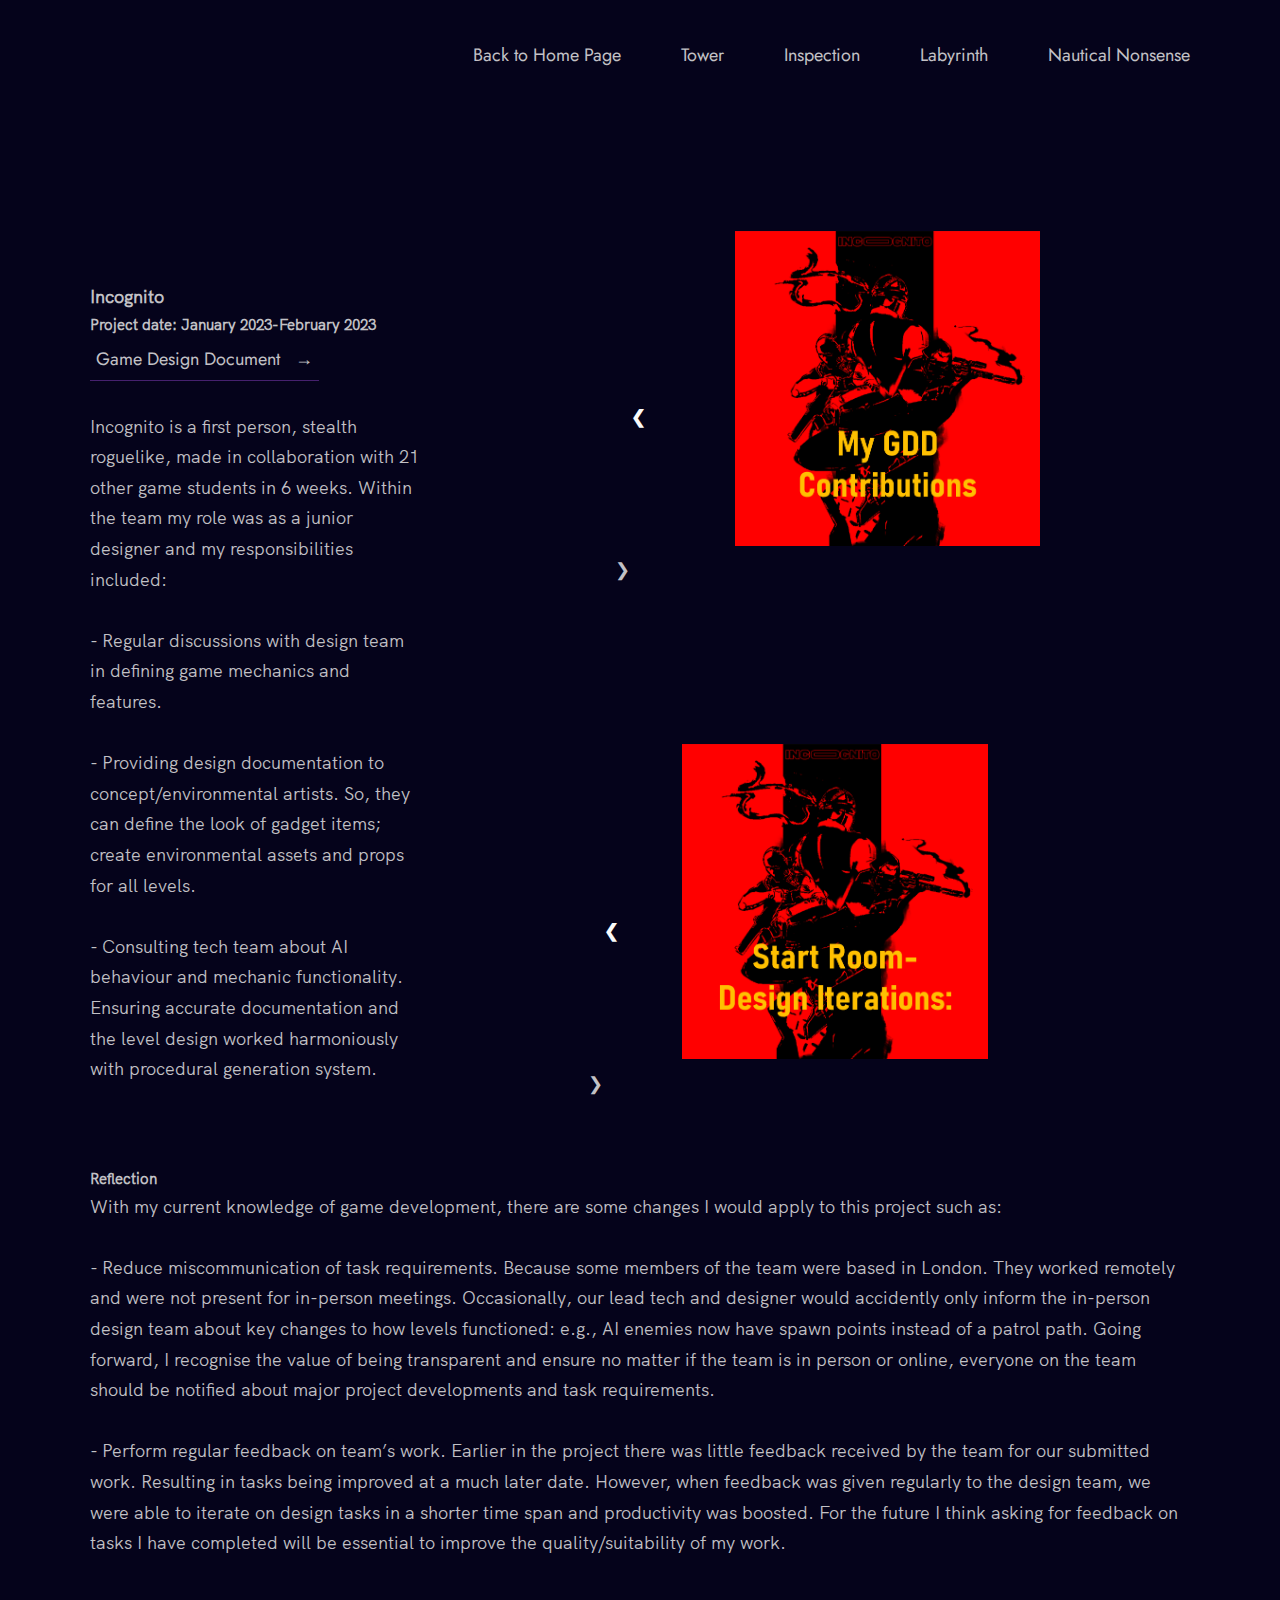
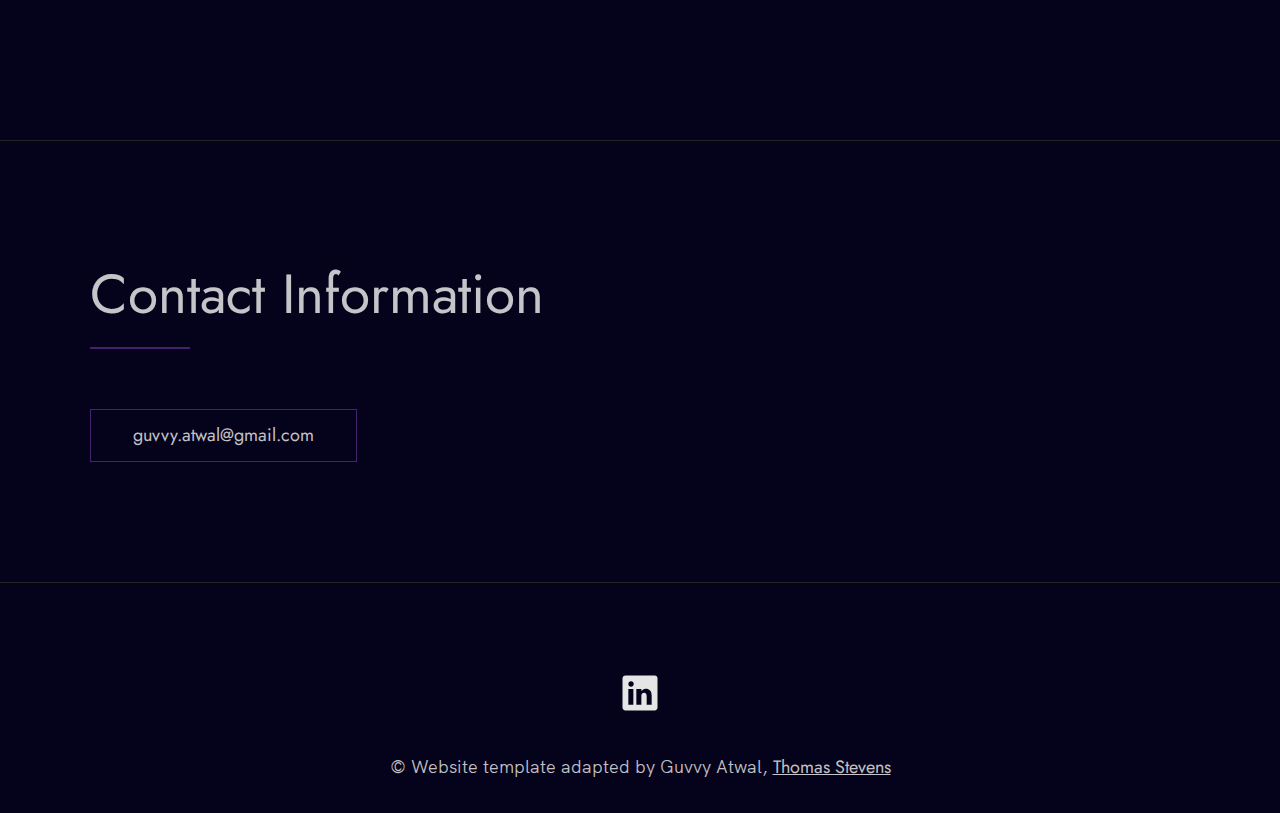
<file: Incognito.html>
<!DOCTYPE html>
<html lang="en">

<head>
  <link rel="stylesheet" href="portfolio.css" />
</head>

<body>

  <!-- ***** Header ***** -->

  <header class="header" role="banner" id="top">
    <div class="row">
      <nav class="nav" role="navigation">
        <ul class="nav__items">
          <li class="nav__item"><a href="index.html" class="nav__link">Back to Home Page</a></li>
		      <li class="nav__item">
            <a href="Tower.html" class="nav__link">Tower</a>
          </li>
          <li class="nav__item">
            <a href="Inspection.html" class="nav__link">Inspection</a>
          </li>
          <li class="nav__item">
            <a href="Labyrinth.html" class="nav__link">Labyrinth</a>
          </li>
          <li class="nav__item">
            <a href="Nautical.html" class="nav__link">Nautical Nonsense</a>
          </li>
        </ul>
      </nav>
    </div>

  </header>

  <main role="main">
	<section class="work2" id="work2">
      <div class="row">
        <div class="work__boxes">

          <!-- Each div with the work__box class is a project. -->

          <div class="work__box">
            <div class="work__text">
              <h4>Incognito</h4>
			  
			  <h5>Project date: January 2023-February 2023</h5>

			    <a href="PDF/IcognitoGDD.pdf" target="_blank" class="link__text" >
					Game Design Document <span>&rarr;</span>
				</a>
			  <br><br>		
              <p>
              Incognito is a first person, stealth roguelike, made in collaboration with 21 other game students in 6 weeks. Within the team my role was as a junior designer and my responsibilities included:
              </p>
              <br>
              <p>
              -	Regular discussions with design team in defining game mechanics and features. 	
              </p>
			  <br>
              <p>
              -	Providing design documentation to concept/environmental artists. So, they can define the look of gadget items; create environmental assets and props for all levels.    
              </p>
			  <br>
              <p>
              -	Consulting tech team about AI behaviour and mechanic functionality. Ensuring accurate documentation and the level design worked harmoniously with procedural generation system.  
              </p>
			  <br>
            </div>

            <div class="slideshowWrapper">
              <div class="slideshowContainer">
				  
				  <div class="Slides2 fade">
                      <img src="./images/Incongito example images FINAL.png" width="600" height="315">
                  </div>
				  <div class="Slides2 fade">
                      <img src="./images/image.png" width="600" height="315">
                  </div>
				  <div class="Slides2 fade">
                      <img src="./images/invisiblity gadget.png" width="600" height="315">
                  </div>
				  <div class="Slides2 fade">
                      <img src="./images/Sound Gadget diagram completed.png" width="600" height="315">
                  </div>
				  <div class="Slides2 fade">
                      <img src="./images/Trap Gadget.png" width="600" height="315">
                  </div>
                  
                  <a class="prev" onclick="plusSlides2(-1)">❮</a>
                  <a class="next2" onclick="plusSlides2(1)">❯</a>
                  
                  </div>
                  <br>
                  <br> <br>
                  <div style="text-align:left">
				  <br>
					<br>
					<br>
					
			<div class="slideshowWrapper2">
              <div class="slideshowContainer">
				  
				  <div class="Slides3 fade">
                      <img src="./images/Start Room Design Iterations.png" width="600" height="315">
                  </div>
				  <div class="Slides3 fade">
                      <img src="./images/iteration 1 pls work.png" width="600" height="315">
                  </div>
				  <div class="Slides3 fade">
                      <img src="./images/iteration 1 V2.png" width="600" height="315">
                  </div>
				  <div class="Slides3 fade">
                      <img src="./images/iteration 2.png" width="600" height="315">
                  </div>
				  <div class="Slides3 fade">
                      <img src="./images/iteration 2 V2.png" width="600" height="315">
                  </div>
				   <div class="Slides3 fade">
                      <img src="./images/iteration 3 pls work.png" width="600" height="315">
                  </div>
				   <div class="Slides3 fade">
                      <img src="./images/iteration 3 V2.png" width="600" height="315">
                  </div>
                  
                  <a class="prev" onclick="plusSlides3(-1)">❮</a>
                  <a class="next2" onclick="plusSlides3(1)">❯</a>
                  
                  </div>
                  <br>
                  <br> <br>
                  <div style="text-align:center">
				  
                  </div>
              </div>
			  
			  
                  </div>
              </div>
          </div>		  
        </div>
		<div class="work__box">
		  <div class="work__text2">
			<h5>Reflection</h5>
              <p class="p1">
              </p>
              With my current knowledge of game development, there are some changes I would apply to this project such as: 
			  <p>
			  <br>
			  -	Reduce miscommunication of task requirements. Because some members of the team were based in London. They worked remotely and were not present for in-person meetings. Occasionally, our lead tech and designer would accidently only inform the in-person design team about key changes to how levels functioned: e.g., AI enemies now have spawn points instead of a patrol path. Going forward, I recognise the value of being transparent and ensure no matter if the team is in person or online, everyone on the team should be notified about major project developments and task requirements. 
			  </p>
			  <br>
			  <p>
			  -	Perform regular feedback on team’s work. Earlier in the project there was little feedback received by the team for our submitted work. Resulting in tasks being improved at a much later date. However, when feedback was given regularly to the design team, we were able to iterate on design tasks in a shorter time span and productivity was boosted. For the future I think asking for feedback on tasks I have completed will be essential to improve the quality/suitability of my work. 
			  </p>
			  <br>
			  <p>
			  <!-- Write Text Here -->
			  </p>
			  <br>
            </div>
		</div>
		
       </div>
     </div>
	  
    </section>

  <!-- ***** Contact ***** -->

  <section class="contact" id="contact">
    <div class="row">
      <h2>Contact Information</h2>
      <div class="contact__info">
        <p>
        </p>
        <!-- Replace the email with yours -->
        <a href="mailto:guvvy.atwal@gmail.com" class="btn">guvvy.atwal@gmail.com</a>
      </div>
    </div>
  </section>

  <!-- ***** Footer ***** -->

  <footer role="contentinfo" class="footer">
    <div class="row">
      <!-- Update the links to point to your accounts -->
      <ul class="footer__social-links">
        <li class="footer__social-link-item">
          <a href=https://www.linkedin.com/in/gurvinder-atwal-a4920a23b/">
            <img src="./images/linkedin.svg" title="Link to Linkedin Profile" class="footer__social-image" alt="Linkedin">
          </a>
        </li>
      </ul>
      <p>
       &copy; Website template adapted by Guvvy Atwal, <a href="https://www.thomasstevens.xyz">Thomas Stevens</a>
      </p>
      
    </div>
  </footer>

  <a href="#top" class="back-to-top" title="Back to Top">
    <img src="./images/arrow-up.svg" alt="Back to Top" class="back-to-top__image"/>
  </a>
  <script src="./index.js"></script>

  <script>
    let slideIndex = 1;
    showSlides(slideIndex);

    function plusSlides(n) {
        showSlides(slideIndex += n);
    }

    function currentSlide(n) {
        showSlides(slideIndex = n);
    }

    function showSlides(n) {
        let i;
        let slides = document.getElementsByClassName("mySlides");
        let dots = document.getElementsByClassName("dot");
        if (n > slides.length) {slideIndex = 1}    
            if (n < 1) {slideIndex = slides.length}
                for (i = 0; i < slides.length; i++) {
                    slides[i].style.display = "none";  
                }
                for (i = 0; i < dots.length; i++) {
                    dots[i].className = dots[i].className.replace(" active", "");
                }
            slides[slideIndex-1].style.display = "block";  
        dots[slideIndex-1].className += " active";
    }
</script>

<script>
    let slideIndex2 = 1;
    showSlides2(slideIndex2);

    function plusSlides2(n) {
        showSlides2(slideIndex2 += n);
    }

    function currentSlide2(n) {
        showSlides2(slideIndex2 = n);
    }

    function showSlides2(n) {
        let i;
        let slides = document.getElementsByClassName("Slides2");
        let dots = document.getElementsByClassName("dot");
        if (n > slides.length) {slideIndex2 = 1}    
            if (n < 1) {slideIndex2 = slides.length}
                for (i = 0; i < slides.length; i++) {
                    slides[i].style.display = "none";  
                }
                for (i = 0; i < dots.length; i++) {
                    dots[i].className = dots[i].className.replace(" active", "");
                }
            slides[slideIndex2-1].style.display = "block";  
        dots[slideIndex2-1].className += " active";
    }
</script>

<script>
    let slideIndex3 = 1;
    showSlides3(slideIndex3);

    function plusSlides3(n) {
        showSlides3(slideIndex3 += n);
    }

    function currentSlide3(n) {
        showSlides3(slideIndex3 = n);
    }

    function showSlides3(n) {
        let i;
        let slides = document.getElementsByClassName("Slides3");
        let dots = document.getElementsByClassName("dot");
        if (n > slides.length) {slideIndex3 = 1}    
            if (n < 1) {slideIndex3 = slides.length}
                for (i = 0; i < slides.length; i++) {
                    slides[i].style.display = "none";  
                }
                for (i = 0; i < dots.length; i++) {
                    dots[i].className = dots[i].className.replace(" active", "");
                }
            slides[slideIndex3-1].style.display = "block";  
        dots[slideIndex3-1].className += " active";
    }
</script>

</body>

</html>
</file>
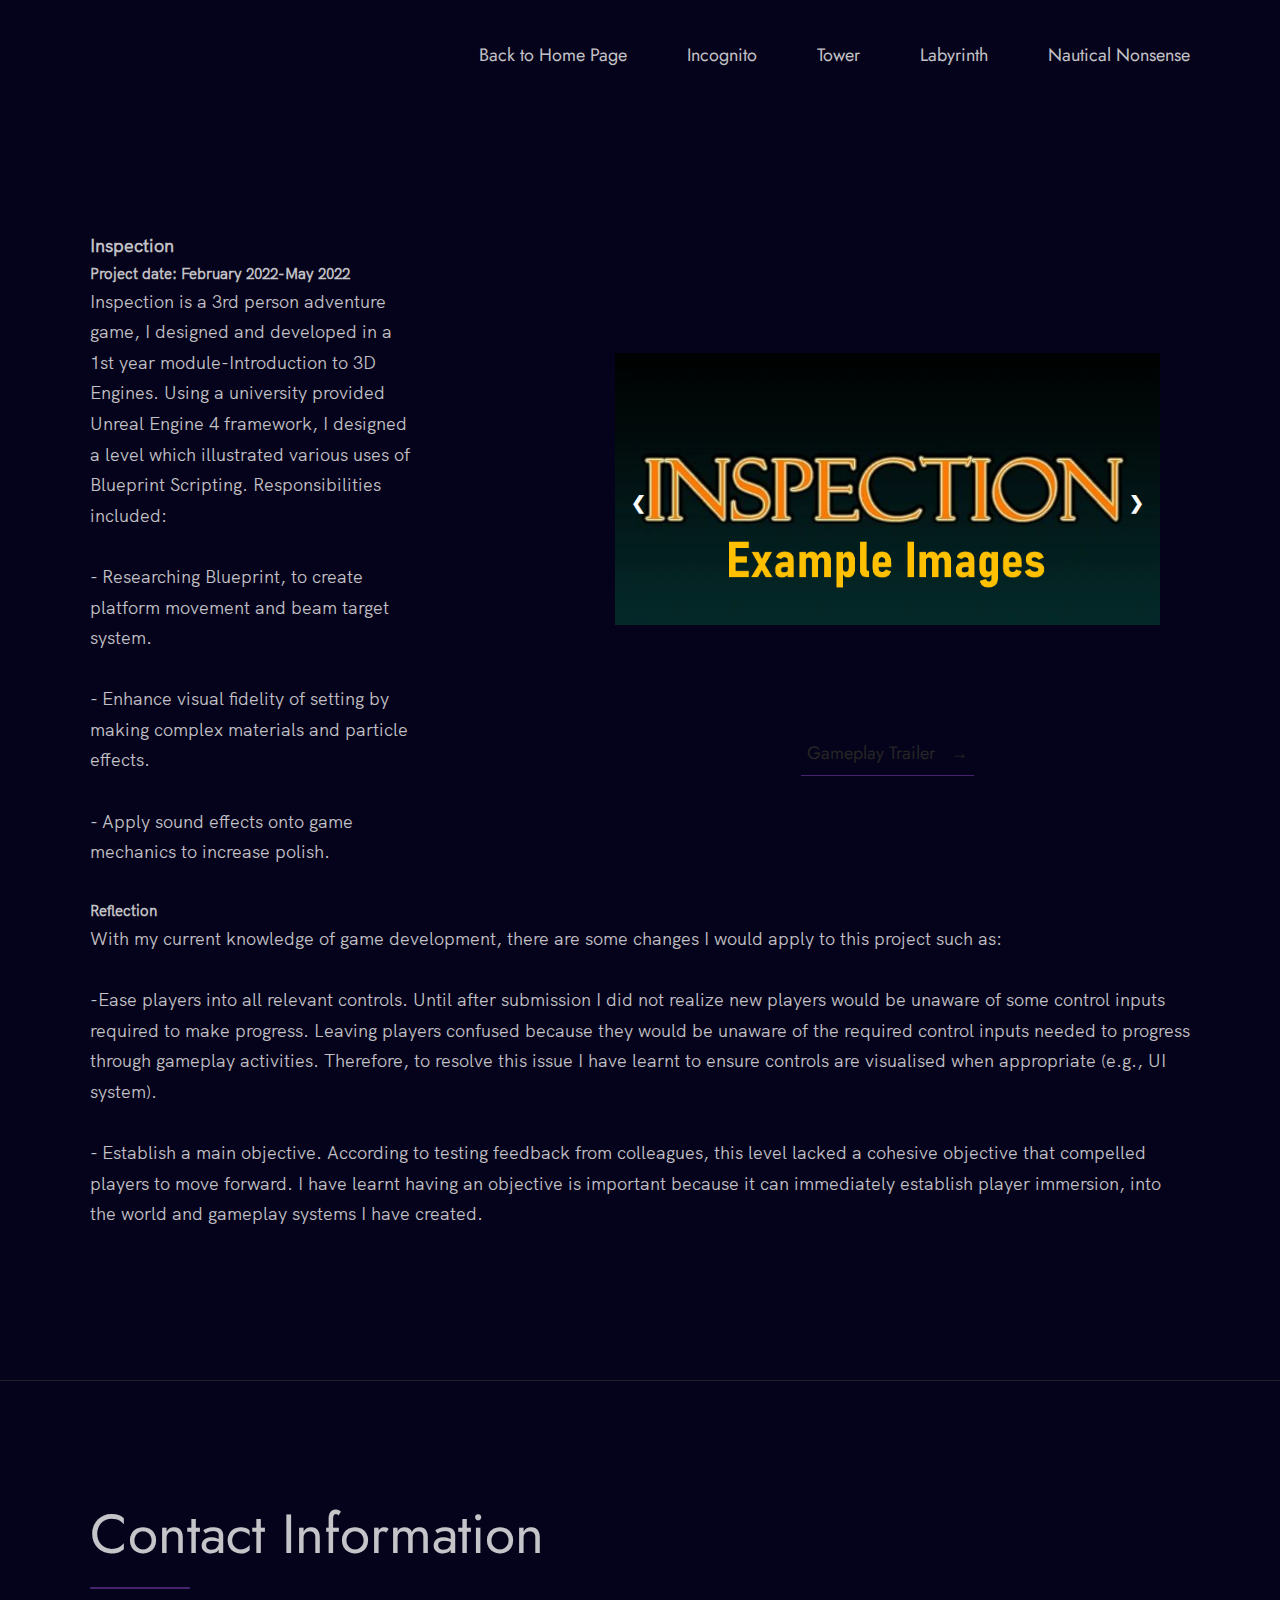
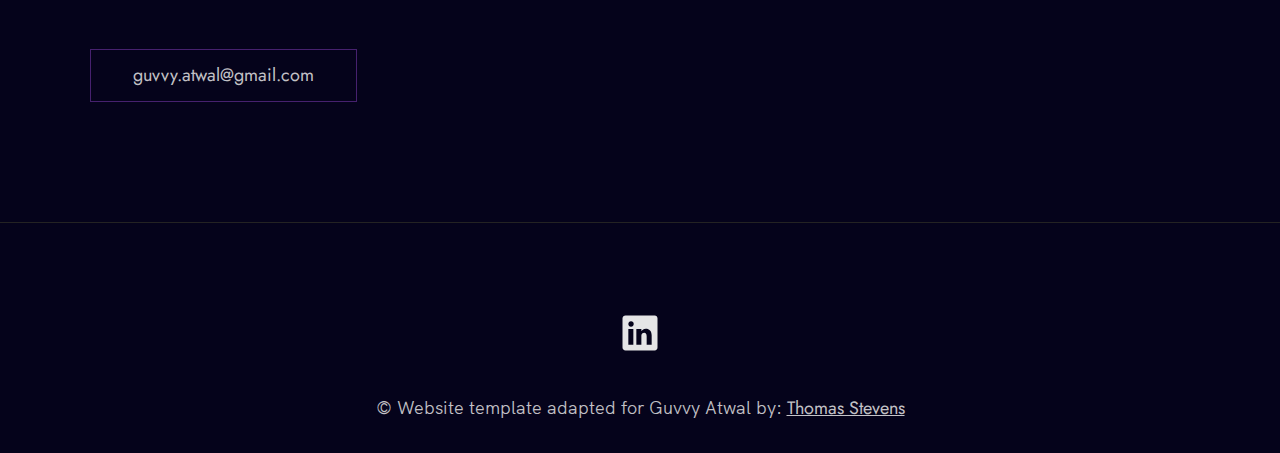
<file: Inspection.html>
<!DOCTYPE html>
<html lang="en">

<head>
  <link rel="stylesheet" href="portfolio.css" />
</head>

<body>

  <!-- ***** Header ***** -->

  <header class="header" role="banner" id="top">
    <div class="row">
      <nav class="nav" role="navigation">
        <ul class="nav__items">
          <li class="nav__item"><a href="index.html" class="nav__link">Back to Home Page</a></li>
		      <li class="nav__item">
            <a href="Incognito.html" class="nav__link">Incognito</a>
          </li>
          <li class="nav__item">
            <a href="Tower.html" class="nav__link">Tower</a>
          </li>
          <li class="nav__item">
            <a href="Labyrinth.html" class="nav__link">Labyrinth</a>
          </li>
          <li class="nav__item">
            <a href="Nautical.html" class="nav__link">Nautical Nonsense</a>
          </li>
        </ul>
      </nav>
    </div>

  </header>

  <main role="main">



    <section class="work" id="work">
      <div class="row">
        <div class="work__boxes">

          <!-- Each div with the work__box class is a project. -->

          <div class="work__box">
            <div class="work__text">
              <h4>Inspection</h4>
			        <h5>Project date: February 2022-May 2022</h5>
              <p>
              Inspection is a 3rd person adventure game, I designed and developed in a 1st year module-Introduction to 3D Engines. Using a university provided Unreal Engine 4 framework, I designed a level which illustrated various uses of Blueprint Scripting. Responsibilities included:</p>
              <br>
              <p>
              -	Researching Blueprint, to create platform movement and beam target system.
              </p>
			        <br>
              <p>
              -	Enhance visual fidelity of setting by making complex materials and particle effects. 
              </p>
			        <br>
              <p>
              -	Apply sound effects onto game mechanics to increase polish.  
              </p>
			        <br>
			

            </div>
            <div class="slideshowWrapper">
              <div class="slideshowContainer">
				  
				  <div class="mySlides fade">
                      <img src="./images/Inspection example images.png" style="width:100%">
                  </div>
				  
				  <div class="mySlides fade">
                      <img src="./images/Inspection image 2.jpg" style="width:100%">
                  </div>
				  
				  <div class="mySlides fade">
                      <img src="./images/Inspection image 1.jpg" style="width:100%">
                  </div>
				  
				  <div class="mySlides fade">
                      <img src="./images/Inspection image 3.jpg" style="width:100%">
                  </div>
  
                  
                  <a class="prev" onclick="plusSlides(-1)">❮</a>
                  <a class="next" onclick="plusSlides(1)">❯</a>
                  
                  </div>
                  <br>
                  <br> <br>
                  <div style="text-align:center">
				  <br>
				  <a href="https://www.youtube.com/watch?v=HNqut12r6oM" target="_blank" class="link__text">
					Gameplay Trailer <span>&rarr;</span>
				  </a>
                  </div>
              </div>
          </div>
          </div>
		  
		<div class="work__box">
		  <div class="work__text2">
			<h5>Reflection</h5>
        <p>With my current knowledge of game development, there are some changes I would apply to this project such as: </p>
			  <br>
			  <p>
			  -Ease players into all relevant controls. Until after submission I did not realize new players would be unaware of some control inputs required to make progress. Leaving players confused because they would be unaware of the required control inputs needed to progress through gameplay activities. Therefore, to resolve this issue I have learnt to ensure controls are visualised when appropriate (e.g., UI system).</p>
			  <br>
			  <p>
			  - Establish a main objective. According to testing feedback from colleagues, this level lacked a cohesive objective that compelled players to move forward. I have learnt having an objective is important because it can immediately establish player immersion, into the world and gameplay systems I have created.</p>
			  <br>
        </div>
		</div>
		
       </div>
     </div>
	  
    </section>

  <!-- ***** Contact ***** -->

  <section class="contact" id="contact">
    <div class="row">
      <h2>Contact Information</h2>
      <div class="contact__info">
        <p>
        </p>
        <!-- Replace the email with yours -->
        <a href="mailto:guvvy.atwal@gmail.com" class="btn">guvvy.atwal@gmail.com</a>
      </div>
    </div>
  </section>

  <!-- ***** Footer ***** -->

  <footer role="contentinfo" class="footer">
    <div class="row">
      <!-- Update the links to point to your accounts -->
      <ul class="footer__social-links">
        <li class="footer__social-link-item">
          <a href=https://www.linkedin.com/in/gurvinder-atwal-a4920a23b/">
            <img src="./images/linkedin.svg" title="Link to Linkedin Profile" class="footer__social-image" alt="Linkedin">
          </a>
        </li>
      </ul>
      <p>
        &copy; Website template adapted for Guvvy Atwal by: <a href="https://www.thomasstevens.xyz">Thomas Stevens</a>
      </p>
      
    </div>
  </footer>

  <a href="#top" class="back-to-top" title="Back to Top">
    <img src="./images/arrow-up.svg" alt="Back to Top" class="back-to-top__image"/>
  </a>
  <script src="./index.js"></script>

  <script>
    let slideIndex = 1;
    showSlides(slideIndex);

    function plusSlides(n) {
        showSlides(slideIndex += n);
    }

    function currentSlide(n) {
        showSlides(slideIndex = n);
    }

    function showSlides(n) {
        let i;
        let slides = document.getElementsByClassName("mySlides");
        let dots = document.getElementsByClassName("dot");
        if (n > slides.length) {slideIndex = 1}    
            if (n < 1) {slideIndex = slides.length}
                for (i = 0; i < slides.length; i++) {
                    slides[i].style.display = "none";  
                }
                for (i = 0; i < dots.length; i++) {
                    dots[i].className = dots[i].className.replace(" active", "");
                }
            slides[slideIndex-1].style.display = "block";  
        dots[slideIndex-1].className += " active";
    }
</script>

<script>
    let slideIndex2 = 1;
    showSlides2(slideIndex2);

    function plusSlides2(n) {
        showSlides2(slideIndex2 += n);
    }

    function currentSlide2(n) {
        showSlides2(slideIndex2 = n);
    }

    function showSlides2(n) {
        let i;
        let slides = document.getElementsByClassName("Slides2");
        let dots = document.getElementsByClassName("dot");
        if (n > slides.length) {slideIndex2 = 1}    
            if (n < 1) {slideIndex2 = slides.length}
                for (i = 0; i < slides.length; i++) {
                    slides[i].style.display = "none";  
                }
                for (i = 0; i < dots.length; i++) {
                    dots[i].className = dots[i].className.replace(" active", "");
                }
            slides[slideIndex2-1].style.display = "block";  
        dots[slideIndex2-1].className += " active";
    }
</script>
</body>

</html>
</file>
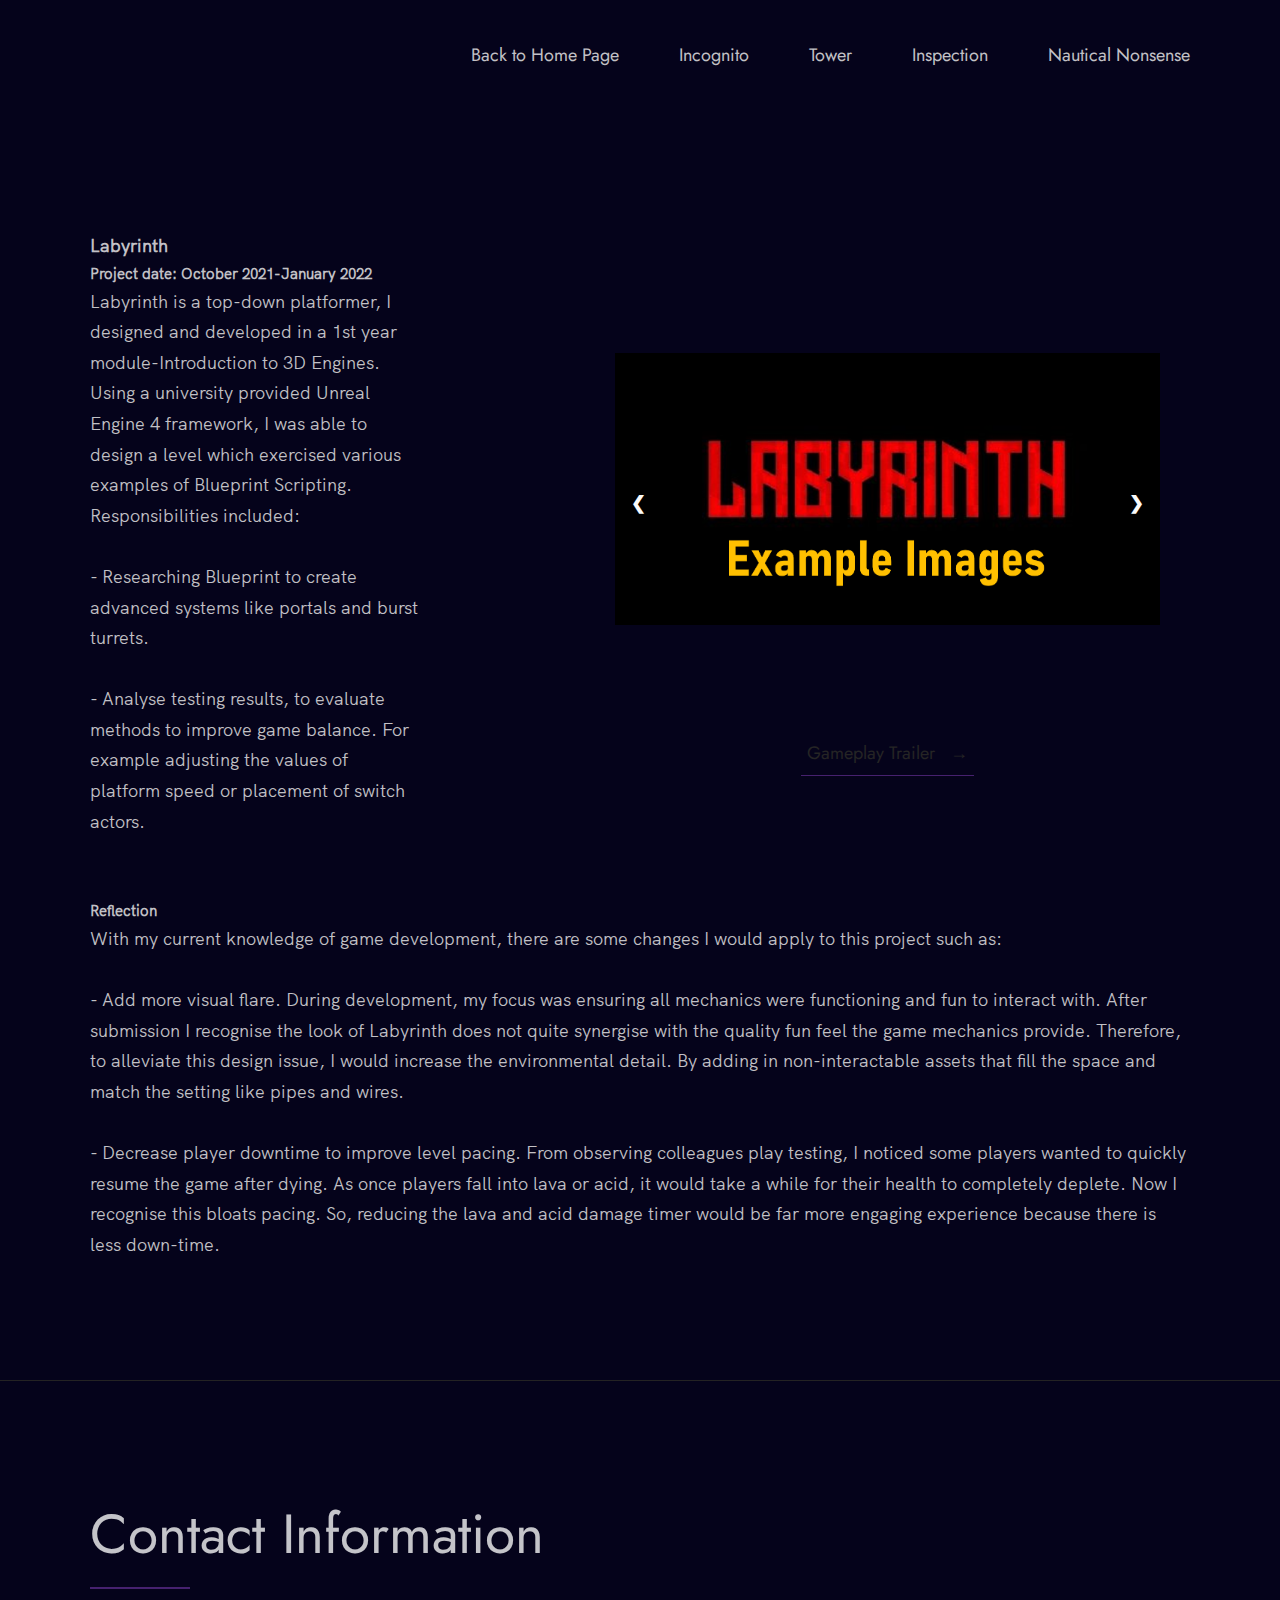
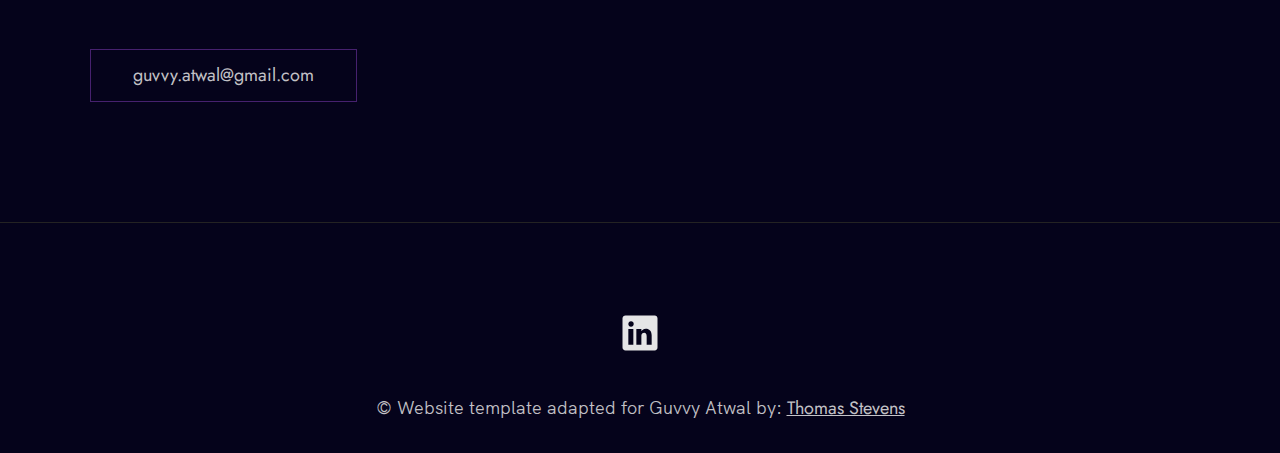
<file: Labyrinth.html>
<!DOCTYPE html>
<html lang="en">

<head>
  <link rel="stylesheet" href="portfolio.css" />
</head>

<body>

  <!-- ***** Header ***** -->

  <header class="header" role="banner" id="top">
    <div class="row">
      <nav class="nav" role="navigation">
        <ul class="nav__items">
          <li class="nav__item"><a href="index.html" class="nav__link">Back to Home Page</a></li>
          <li class="nav__item">
            <a href="Incognito.html" class="nav__link">Incognito</a>
          </li>
		      <li class="nav__item">
            <a href="Tower.html" class="nav__link">Tower</a>
          </li>
          <li class="nav__item">
            <a href="Inspection.html" class="nav__link">Inspection</a>
          </li>
          <li class="nav__item">
            <a href="Nautical.html" class="nav__link">Nautical Nonsense</a>
          </li>
        </ul>
      </nav>
    </div>

  </header>

  <main role="main">
	<section class="work" id="work2">
      <div class="row">
        <div class="work__boxes">

          <!-- Each div with the work__box class is a project. -->

          <div class="work__box">
            <div class="work__text">
              <h4>Labyrinth</h4>
			  
			  <h5>Project date: October 2021-January 2022</h5>
              <p>
              Labyrinth is a top-down platformer, I designed and developed in a 1st year module-Introduction to 3D Engines. Using a university provided Unreal Engine 4 framework, I was able to design a level which exercised various examples of Blueprint Scripting. Responsibilities included:</p>
              <br>
              <p>
              - Researching Blueprint to create advanced systems like portals and burst turrets.  
              </p>
			  <br>
              <p>
              - Analyse testing results, to evaluate methods to improve game balance. For example adjusting the values of platform speed or placement of switch actors. </p>
			  <br>
			  <br>

			

            </div>
            <div class="slideshowWrapper">
              <div class="slideshowContainer">
				  
				  <div class="Slides2 fade">
                      <img src="./images/labyrinth example images.png" style="width:100%">
                  </div>
				  
				  <div class="Slides2 fade">
                      <img src="./images/Labyrinth image 1.png" style="width:100%">
                  </div>
				  
				  <div class="Slides2 fade">
                      <img src="./images/Labyrinth image 2.png" style="width:100%">
                  </div>
				  
				  <div class="Slides2 fade">
                      <img src="./images/Labyrinth image 3.png" style="width:100%">
                  </div>
  
                  
                  <a class="prev" onclick="plusSlides2(-1)">❮</a>
                  <a class="next" onclick="plusSlides2(1)">❯</a>
                  
                  </div>
                  <br>
                  <br> <br>
                  <div style="text-align:center">
				  <br>
				  <a href="https://www.youtube.com/watch?v=5YkaU-cd__8" target="_blank" class="link__text">
					Gameplay Trailer <span>&rarr;</span>
				  </a>
                  </div>
              </div>
          </div>
          </div>
		  
		<div class="work__box">
		  <div class="work__text2">
			<h5>Reflection</h5>
        <p>With my current knowledge of game development, there are some changes I would apply to this project such as: </p>
			  <p>
			  <br>
			  - Add more visual flare. During development, my focus was ensuring all mechanics were functioning and fun to interact with. After submission I recognise the look of Labyrinth does not quite synergise with the quality fun feel the game mechanics provide. Therefore, to alleviate this design issue, I would increase the environmental detail. By adding in non-interactable assets that fill the space and match the setting like pipes and wires.</p>
			  <br>
			  <p>
			  - Decrease player downtime to improve level pacing. From observing colleagues play testing, I noticed some players wanted to quickly resume the game after dying. As once players fall into lava or acid, it would take a while for their health to completely deplete. Now I recognise this bloats pacing. So, reducing the lava and acid damage timer would be far more engaging experience because there is less down-time. </p>
			  
            </div>
		</div>
		
       </div>
     </div>
	  
    </section>

  <!-- ***** Contact ***** -->

  <section class="contact" id="contact">
    <div class="row">
      <h2>Contact Information</h2>
      <div class="contact__info">
        <p>
        </p>
        <!-- Replace the email with yours -->
        <a href="mailto:guvvy.atwal@gmail.com" class="btn">guvvy.atwal@gmail.com</a>
      </div>
    </div>
  </section>

  <!-- ***** Footer ***** -->

  <footer role="contentinfo" class="footer">
    <div class="row">
      <!-- Update the links to point to your accounts -->
      <ul class="footer__social-links">
        <li class="footer__social-link-item">
          <a href=https://www.linkedin.com/in/gurvinder-atwal-a4920a23b/">
            <img src="./images/linkedin.svg" title="Link to Linkedin Profile" class="footer__social-image" alt="Linkedin">
          </a>
        </li>
      </ul>
      <p>
        &copy; Website template adapted for Guvvy Atwal by: <a href="https://www.thomasstevens.xyz">Thomas Stevens</a>
      </p>
      
    </div>
  </footer>

  <a href="#top" class="back-to-top" title="Back to Top">
    <img src="./images/arrow-up.svg" alt="Back to Top" class="back-to-top__image"/>
  </a>
  <script src="./index.js"></script>

  <script>
    let slideIndex = 1;
    showSlides(slideIndex);

    function plusSlides(n) {
        showSlides(slideIndex += n);
    }

    function currentSlide(n) {
        showSlides(slideIndex = n);
    }

    function showSlides(n) {
        let i;
        let slides = document.getElementsByClassName("mySlides");
        let dots = document.getElementsByClassName("dot");
        if (n > slides.length) {slideIndex = 1}    
            if (n < 1) {slideIndex = slides.length}
                for (i = 0; i < slides.length; i++) {
                    slides[i].style.display = "none";  
                }
                for (i = 0; i < dots.length; i++) {
                    dots[i].className = dots[i].className.replace(" active", "");
                }
            slides[slideIndex-1].style.display = "block";  
        dots[slideIndex-1].className += " active";
    }
</script>

<script>
    let slideIndex2 = 1;
    showSlides2(slideIndex2);

    function plusSlides2(n) {
        showSlides2(slideIndex2 += n);
    }

    function currentSlide2(n) {
        showSlides2(slideIndex2 = n);
    }

    function showSlides2(n) {
        let i;
        let slides = document.getElementsByClassName("Slides2");
        let dots = document.getElementsByClassName("dot");
        if (n > slides.length) {slideIndex2 = 1}    
            if (n < 1) {slideIndex2 = slides.length}
                for (i = 0; i < slides.length; i++) {
                    slides[i].style.display = "none";  
                }
                for (i = 0; i < dots.length; i++) {
                    dots[i].className = dots[i].className.replace(" active", "");
                }
            slides[slideIndex2-1].style.display = "block";  
        dots[slideIndex2-1].className += " active";
    }
</script>
</body>

</html>
</file>
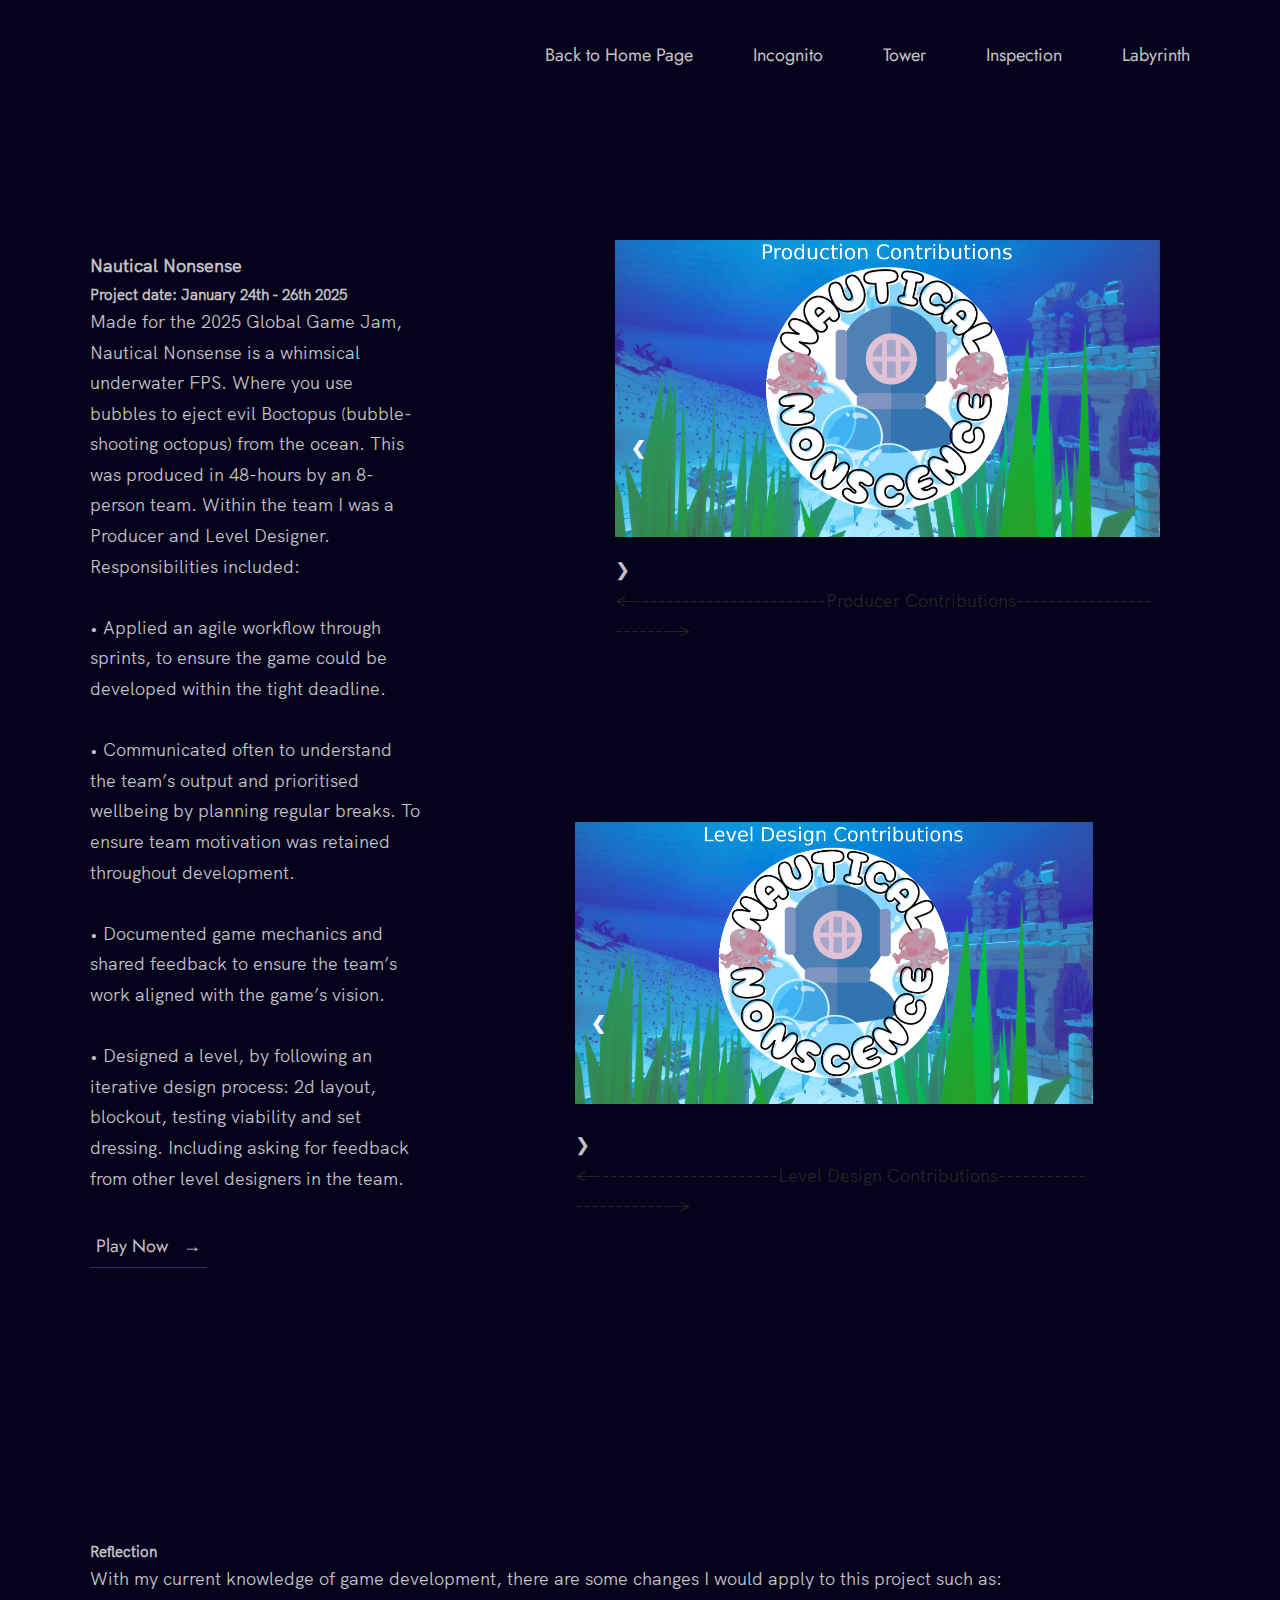
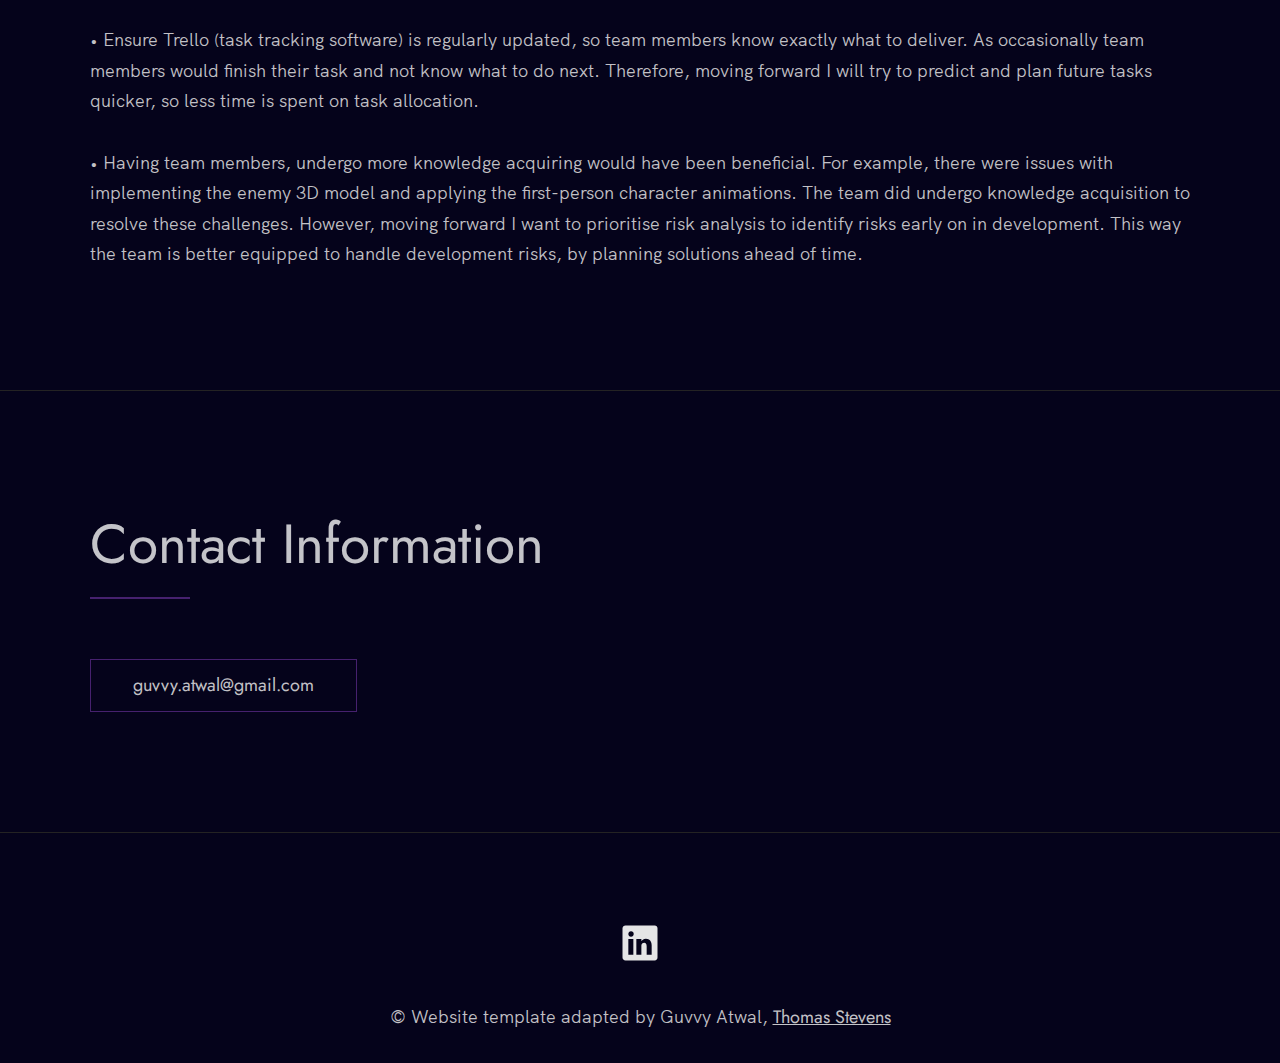
<file: Nautical.html>
<!DOCTYPE html>
<html lang="en">

<head>
  <link rel="stylesheet" href="portfolio.css" />
</head>

<body>

  <!-- ***** Header ***** -->

  <header class="header" role="banner" id="top">
    <div class="row">
      <nav class="nav" role="navigation">
        <ul class="nav__items">
          <li class="nav__item"><a href="index.html" class="nav__link">Back to Home Page</a></li>
          <li class="nav__item">
            <a href="Incognito.html" class="nav__link">Incognito</a>
          </li>
		      <li class="nav__item">
            <a href="Tower.html" class="nav__link">Tower</a>
          </li>
          <li class="nav__item">
            <a href="Inspection.html" class="nav__link">Inspection</a>
          </li>
          <li class="nav__item">
            <a href="Labyrinth.html" class="nav__link">Labyrinth</a>
          </li>
        </ul>
      </nav>
    </div>

  </header>

  <main role="main">
	<section class="work2" id="work2">
      <div class="row">
        <div class="work__boxes">

          <!-- Each div with the work__box class is a project. -->

          <div class="work__box">
            <div class="work__text">
              <h4>Nautical Nonsense</h4>
			  
			  <h5>Project date: January 24th - 26th 2025</h5>
        <p>Made for the 2025 Global Game Jam, Nautical Nonsense is a whimsical underwater FPS. Where you use bubbles to eject evil Boctopus (bubble-shooting octopus) from the ocean. This was produced in 48-hours by an 8-person team. Within the team I was a Producer and Level Designer. Responsibilities included: </p>
        <br>      
        <p>•	Applied an agile workflow through sprints, to ensure the game could be developed within the tight deadline.</p>
			  <br>
        <p>•	Communicated often to understand the team’s output and prioritised wellbeing by planning regular breaks. To ensure team motivation was retained throughout development.  </p>
			  <br>
        <p>•	Documented game mechanics and shared feedback to ensure the team’s work aligned with the game’s vision. </p>
			  <br>
		    <p>•	Designed a level, by following an iterative design process: 2d layout, blockout, testing viability and set dressing. Including asking for feedback from other level designers in the team.</p>
        <br>
        <a href="https://t-stevens1299.itch.io/nautical-nonsense" target="_blank" class="link__text">
          Play Now <span>&rarr;</span>
        </a>
        </div>



            <div class="slideshowWrapper">
              <div class="slideshowContainer">

          <div class="Slides2 fade">
                  <img src="./images/Prod/Prod.png" width="600" height="315">
              </div>
				  <div class="Slides2 fade">
                      <img src="./images/Prod/1.png" width="600" height="315">
                  </div>
				  <div class="Slides2 fade">
                      <img src="./images/Prod/2.jpg" width="600" height="315">
                  </div>
				  <div class="Slides2 fade">
                      <img src="./images/Prod/3.png" width="600" height="315">
                  </div>
				  <div class="Slides2 fade">
                      <img src="./images/Prod/4.png" width="600" height="315">
                  </div>
				  <div class="Slides2 fade">
                      <img src="./images/Prod/5.png" width="600" height="315">
                  </div>
          <div class="Slides2 fade">
                    <img src="./images/Prod/6.jfif" width="600" height="315">
                </div>

                  <a class="prev" onclick="plusSlides2(-1)">❮</a>
                  <a class="next2" onclick="plusSlides2(1)">❯</a>
                  
                  <p><-------------------------Producer Contributions-------------------------></p>
                  </div>
                  <br>
                  <br> <br>
                  <div style="text-align:left">
					<br>	<br>	<br>
			<div class="slideshowWrapper2">
              <div class="slideshowContainer">
				  
          <div class="Slides3 fade">
                  <img src="./images/LD/LD.png" width="600" height="315">
                  </div>
				  <div class="Slides3 fade">
                      <img src="./images/LD/1.jpg" width="600" height="315">
                  </div>
				  <div class="Slides3 fade">
                      <img src="./images/LD/2.PNG" width="600" height="315">
                  </div>
				  <div class="Slides3 fade">
                      <img src="./images/LD/3.png" width="600" height="315">
                  </div>
				  <div class="Slides3 fade">
                      <img src="./images/LD/4.PNG" width="600" height="315">
                  </div>
                  
                  <a class="prev" onclick="plusSlides3(-1)">❮</a>
                  <a class="next2" onclick="plusSlides3(1)">❯</a>
                  <p><------------------------Level Design Contributions------------------------></p>

                  </div>
                  <br>
                  <br> <br>
                  <div style="text-align:center">
                  </div>
                  <div class="work__links">
                  </div>
                  </div>
              </div>
          </div>		  
        </div>

        <div class="work__box">
          <div class="work__text2">
          <h5>Reflection</h5>
            <p>With my current knowledge of game development, there are some changes I would apply to this project such as: </p>
            <br>
            <p>•	Ensure Trello (task tracking software) is regularly updated, so team members know exactly what to deliver. As occasionally team members would finish their task and not know what to do next. Therefore, moving forward I will try to predict and plan future tasks quicker, so less time is spent on task allocation.</p>
            <br>
            <p>•	Having team members, undergo more knowledge acquiring would have been beneficial. For example, there were issues with implementing the enemy 3D model and applying the first-person character animations. The team did undergo knowledge acquisition to resolve these challenges. However, moving forward I want to prioritise risk analysis to identify risks early on in development. This way the team is better equipped to handle development risks, by planning solutions ahead of time.</p>
          </div>
        </div>
		
       </div>
     </div>
	  
    </section>

  <!-- ***** Contact ***** -->

  <section class="contact" id="contact">
    <div class="row">
      <h2>Contact Information</h2>
      <div class="contact__info">
        <p>
        </p>
        <!-- Replace the email with yours -->
        <a href="mailto:guvvy.atwal@gmail.com" class="btn">guvvy.atwal@gmail.com</a>
      </div>
    </div>
  </section>

  <!-- ***** Footer ***** -->

  <footer role="contentinfo" class="footer">
    <div class="row">
      <!-- Update the links to point to your accounts -->
      <ul class="footer__social-links">
        <li class="footer__social-link-item">
          <a href=https://www.linkedin.com/in/gurvinder-atwal-a4920a23b/">
            <img src="./images/linkedin.svg" title="Link to Linkedin Profile" class="footer__social-image" alt="Linkedin">
          </a>
        </li>
      </ul>
      <p>
       &copy; Website template adapted by Guvvy Atwal, <a href="https://www.thomasstevens.xyz">Thomas Stevens</a>
      </p>
      
    </div>
  </footer>

  <a href="#top" class="back-to-top" title="Back to Top">
    <img src="./images/arrow-up.svg" alt="Back to Top" class="back-to-top__image"/>
  </a>
  <script src="./index.js"></script>

  <script>
    let slideIndex = 1;
    showSlides(slideIndex);

    function plusSlides(n) {
        showSlides(slideIndex += n);
    }

    function currentSlide(n) {
        showSlides(slideIndex = n);
    }

    function showSlides(n) {
        let i;
        let slides = document.getElementsByClassName("mySlides");
        let dots = document.getElementsByClassName("dot");
        if (n > slides.length) {slideIndex = 1}    
            if (n < 1) {slideIndex = slides.length}
                for (i = 0; i < slides.length; i++) {
                    slides[i].style.display = "none";  
                }
                for (i = 0; i < dots.length; i++) {
                    dots[i].className = dots[i].className.replace(" active", "");
                }
            slides[slideIndex-1].style.display = "block";  
        dots[slideIndex-1].className += " active";
    }
</script>

<script>
    let slideIndex2 = 1;
    showSlides2(slideIndex2);

    function plusSlides2(n) {
        showSlides2(slideIndex2 += n);
    }

    function currentSlide2(n) {
        showSlides2(slideIndex2 = n);
    }

    function showSlides2(n) {
        let i;
        let slides = document.getElementsByClassName("Slides2");
        let dots = document.getElementsByClassName("dot");
        if (n > slides.length) {slideIndex2 = 1}    
            if (n < 1) {slideIndex2 = slides.length}
                for (i = 0; i < slides.length; i++) {
                    slides[i].style.display = "none";  
                }
                for (i = 0; i < dots.length; i++) {
                    dots[i].className = dots[i].className.replace(" active", "");
                }
            slides[slideIndex2-1].style.display = "block";  
        dots[slideIndex2-1].className += " active";
    }
</script>

<script>
    let slideIndex3 = 1;
    showSlides3(slideIndex3);

    function plusSlides3(n) {
        showSlides3(slideIndex3 += n);
    }

    function currentSlide3(n) {
        showSlides3(slideIndex3 = n);
    }

    function showSlides3(n) {
        let i;
        let slides = document.getElementsByClassName("Slides3");
        let dots = document.getElementsByClassName("dot");
        if (n > slides.length) {slideIndex3 = 1}    
            if (n < 1) {slideIndex3 = slides.length}
                for (i = 0; i < slides.length; i++) {
                    slides[i].style.display = "none";  
                }
                for (i = 0; i < dots.length; i++) {
                    dots[i].className = dots[i].className.replace(" active", "");
                }
            slides[slideIndex3-1].style.display = "block";  
        dots[slideIndex3-1].className += " active";
    }
</script>

</body>

</html>
</file>
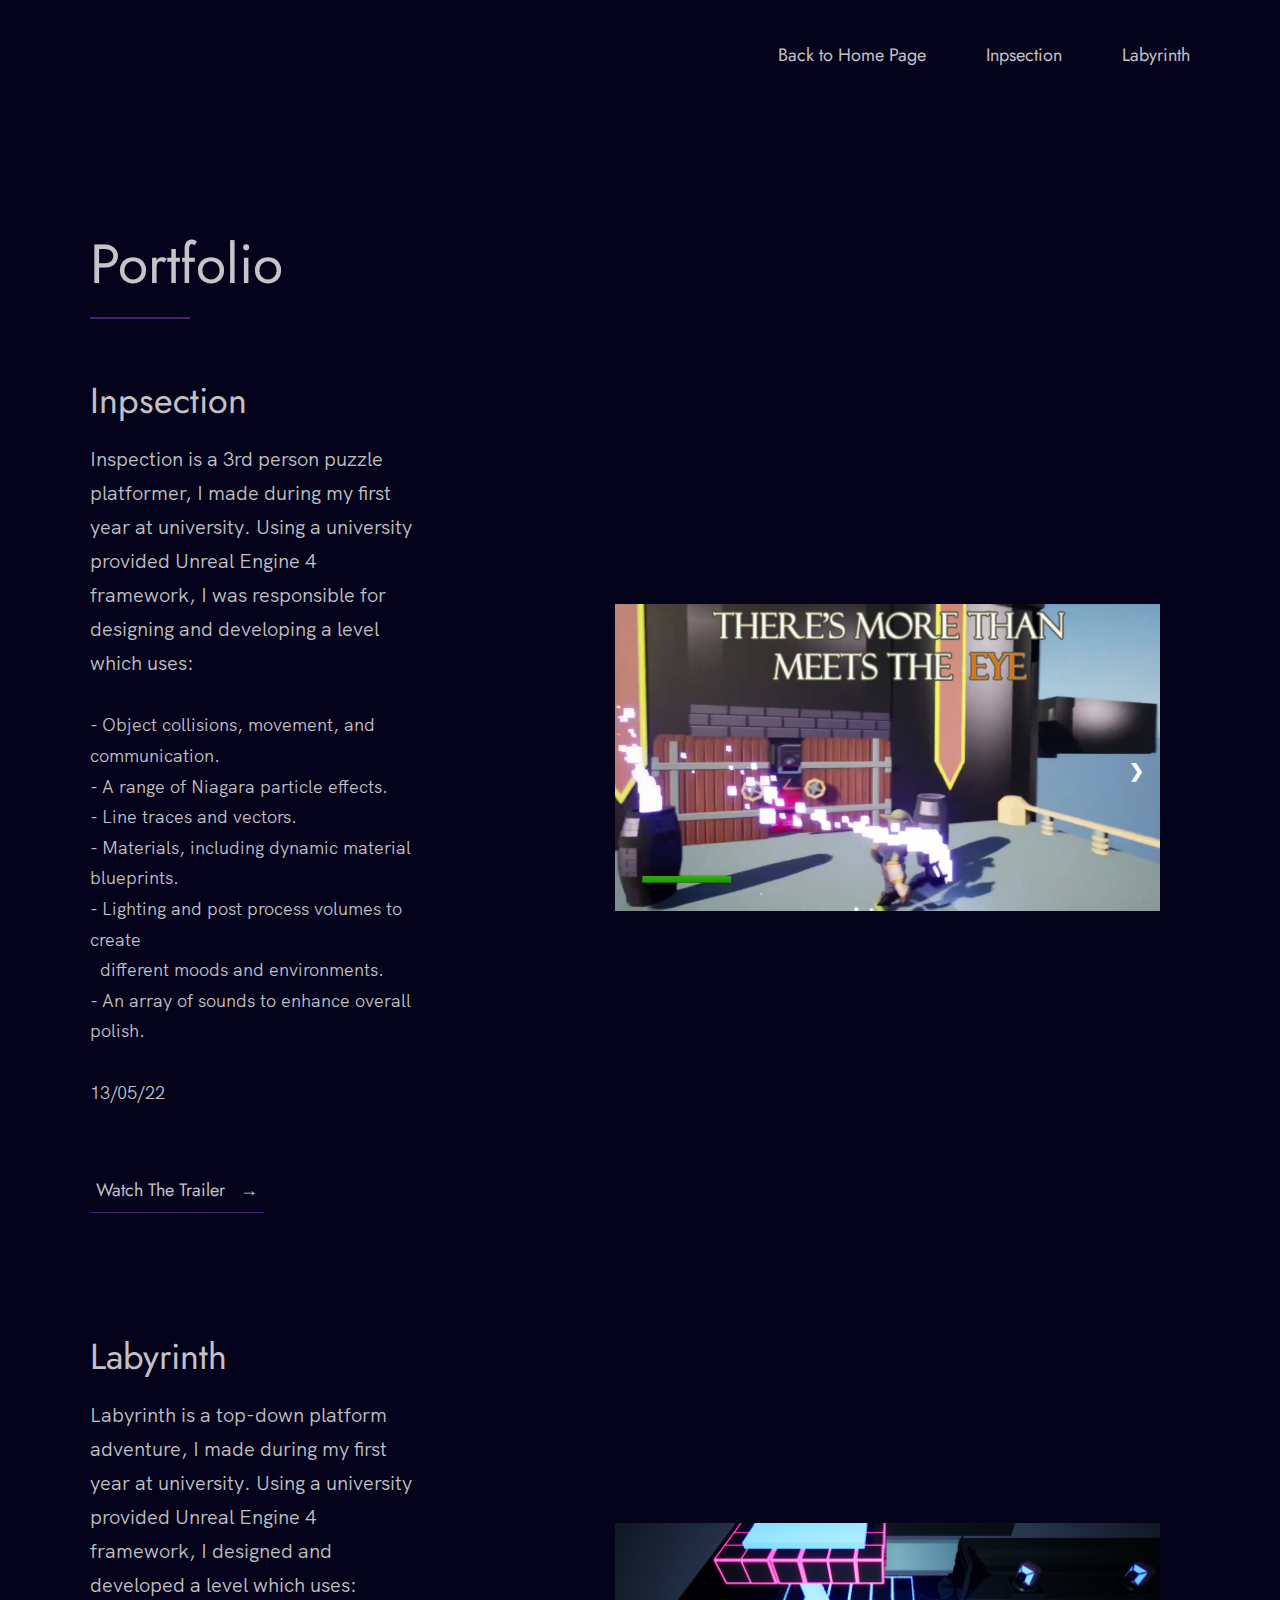
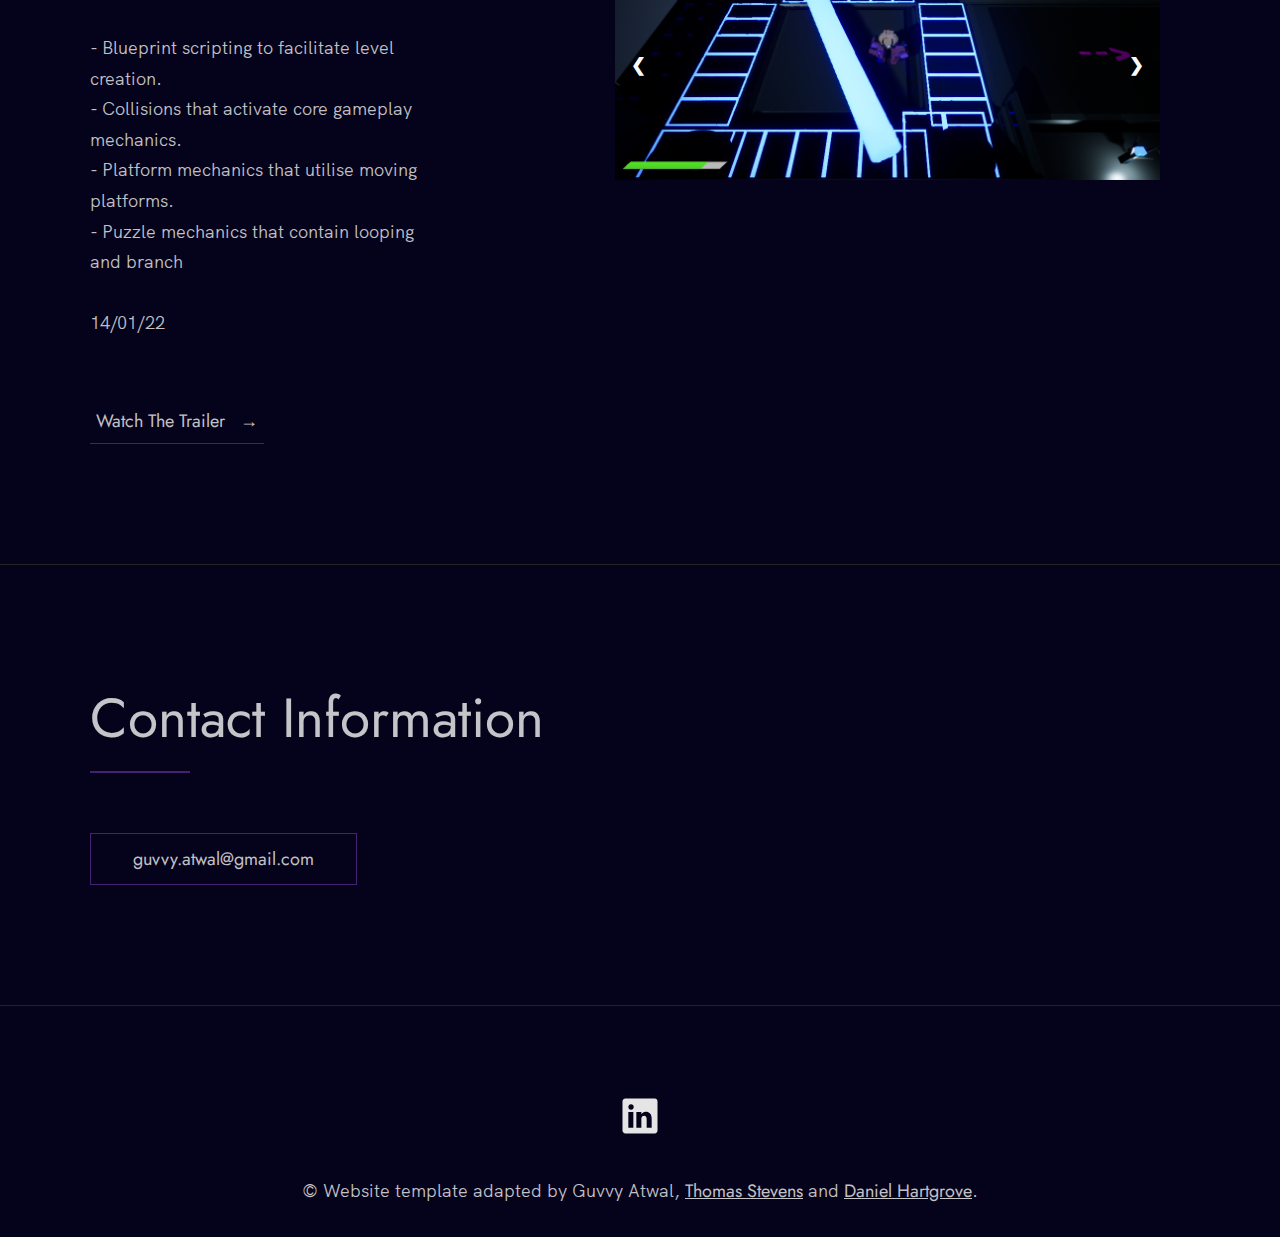
<file: portfolio.html>
<!DOCTYPE html>
<html lang="en">

<head>


  <meta name="description" content="Add small description of yourslef.">
  <!-- Add some coding keywords below, Ex: (React, CSS etc) -->
  <meta name="keywords" content="Put your name, skills and some coding keywords" />
  <link rel="stylesheet" href="portfolio.css" />
</head>

<body>

  <!-- ***** Header ***** -->

  <header class="header" role="banner" id="top">
    <div class="row">
      <nav class="nav" role="navigation">
        <ul class="nav__items">
          <li class="nav__item"><a href="index.html" class="nav__link">Back to Home Page</a></li>
		  <li class="nav__item">
            <a href="#work" class="nav__link">Inpsection</a>
          </li>
          <li class="nav__item">
            <a href="#work" class="nav__link">Labyrinth</a>
          </li>
        </ul>
      </nav>
    </div>

  </header>

  <main role="main">

    <!-- ***** Work ***** -->

    <section class="work" id="work">
      <div class="row">
        <h2>Portfolio</h2>
        <div class="work__boxes">

          <!-- Each div with the work__box class is a project. -->

          <div class="work__box">
            <div class="work__text">
              <h3>Inpsection</h3>
              <p class="p1">
                Inspection is a 3rd person puzzle platformer, I made during my first year at university. Using a university provided Unreal Engine 4 framework, I was responsible for designing and developing a level which uses:
              </p>
              <br>
              <p>
              -	Object collisions, movement, and communication. 
              </p>
              <p>
              -	A range of Niagara particle effects.
              </p>
              <p>
              -	Line traces and vectors.
              </p>
              <p>
              -	Materials, including dynamic material blueprints.
              </p>
              <p>
              -	Lighting and post process volumes to create
              </p>
              <p>‏‏‎ ‎‏‏‎ ‎different moods and environments. </p>
              <p>
              -	An array of sounds to enhance overall polish.
              </p>
			  <br>
			  <p>
			  13/05/22
			  </p>
              <br><br>
			
              <div class="work__links">
                <a href="https://www.youtube.com/watch?v=HNqut12r6oM" target="_blank" class="link__text">
                  Watch The Trailer <span>&rarr;</span>
                </a>
              </div>
            </div>
            <div class="slideshowWrapper">
              <div class="slideshowContainer">
  
                  <div class="mySlides fade">
                      <img src="./images/Inspection image 2.jpg" style="width:100%">
                  </div>
				  
				  <div class="mySlides fade">
                      <img src="./images/Inspection image 1.jpg" style="width:100%">
                  </div>
				  
				  <div class="mySlides fade">
                      <img src="./images/Inspection image 3.jpg" style="width:100%">
                  </div>
  
                  
                  <a class="prev" onclick="plusSlides(-1)">❮</a>
                  <a class="next" onclick="plusSlides(1)">❯</a>
                  
                  </div>
                  <br>
                  <br> <br>
                  <div style="text-align:center">
                  </div>
              </div>
          </div>
          </div>

          <br><br><br><br>

          <div class="work__box">
            <div class="work__text">
			<h3>Labyrinth</h3>
              <p class="p1">
                Labyrinth is a top-down platform adventure, I made during my first year at university. Using a university provided Unreal Engine 4 framework, I designed and developed a level which uses:
              </p>
              <br>
			  <p>
			  -	Blueprint scripting to facilitate level creation. 
			  </p>
			  <p>
			  -	Collisions that activate core gameplay mechanics.
			  </p>
			  <p>
			  -	Platform mechanics that utilise moving platforms.
			  </p>
			  <p>
			  -	Puzzle mechanics that contain looping and branch
			  </p>
			  <br>
			  <p>
			  14/01/22
			  </p>
			  <br><br>
              <div class="work__links">
                <a href="https://www.youtube.com/watch?v=5YkaU-cd__8" target="_blank" class="link__text">
                  Watch The Trailer <span>&rarr;</span>
                </a>
              </div>
            </div>
			<div class="slideshowWrapper">
              <div class="slideshowContainer">
  
                  <div class="Slides2 fade">
                      <img src="./images/Labyrinth image 2.png" style="width:100%">
                  </div>
				  
				  <div class="Slides2 fade">
                      <img src="./images/Labyrinth image 1.png" style="width:100%">
                  </div>
				  
				  <div class="Slides2 fade">
                      <img src="./images/Labyrinth image 3.png" style="width:100%">
                  </div>
  
                  
                  <a class="prev" onclick="plusSlides2(-1)">❮</a>
                  <a class="next" onclick="plusSlides2(1)">❯</a>
                  
                  </div>
                  <br>
                  <br> <br>
                  <div style="text-align:center">
                  </div>
              </div>
          </div>
          </div>
        </div>
      </div>
	  
    </section>

  <!-- ***** Contact ***** -->

  <section class="contact" id="contact">
    <div class="row">
      <h2>Contact Information</h2>
      <div class="contact__info">
        <p>
        </p>
        <!-- Replace the email with yours -->
        <a href="mailto:guvvy.atwal@gmail.com" class="btn">guvvy.atwal@gmail.com</a>
      </div>
    </div>
  </section>

  <!-- ***** Footer ***** -->

  <footer role="contentinfo" class="footer">
    <div class="row">
      <!-- Update the links to point to your accounts -->
      <ul class="footer__social-links">
        <li class="footer__social-link-item">
          <a href=https://www.linkedin.com/in/gurvinder-atwal-a4920a23b/">
            <img src="./images/linkedin.svg" title="Link to Linkedin Profile" class="footer__social-image" alt="Linkedin">
          </a>
        </li>
      </ul>
      <p>
        &copy; Website template adapted by Guvvy Atwal, <a href="www.thomasstevens.xyz">Thomas Stevens</a> and <a href="www.danielhartgrove.xyz">Daniel Hartgrove</a>.
      </p>
      
    </div>
  </footer>

  <a href="#top" class="back-to-top" title="Back to Top">
    <img src="./images/arrow-up.svg" alt="Back to Top" class="back-to-top__image"/>
  </a>
  <script src="./index.js"></script>

  <script>
    let slideIndex = 1;
    showSlides(slideIndex);

    function plusSlides(n) {
        showSlides(slideIndex += n);
    }

    function currentSlide(n) {
        showSlides(slideIndex = n);
    }

    function showSlides(n) {
        let i;
        let slides = document.getElementsByClassName("mySlides");
        let dots = document.getElementsByClassName("dot");
        if (n > slides.length) {slideIndex = 1}    
            if (n < 1) {slideIndex = slides.length}
                for (i = 0; i < slides.length; i++) {
                    slides[i].style.display = "none";  
                }
                for (i = 0; i < dots.length; i++) {
                    dots[i].className = dots[i].className.replace(" active", "");
                }
            slides[slideIndex-1].style.display = "block";  
        dots[slideIndex-1].className += " active";
    }
</script>

<script>
    let slideIndex2 = 1;
    showSlides2(slideIndex2);

    function plusSlides2(n) {
        showSlides2(slideIndex2 += n);
    }

    function currentSlide2(n) {
        showSlides2(slideIndex2 = n);
    }

    function showSlides2(n) {
        let i;
        let slides = document.getElementsByClassName("Slides2");
        let dots = document.getElementsByClassName("dot");
        if (n > slides.length) {slideIndex2 = 1}    
            if (n < 1) {slideIndex2 = slides.length}
                for (i = 0; i < slides.length; i++) {
                    slides[i].style.display = "none";  
                }
                for (i = 0; i < dots.length; i++) {
                    dots[i].className = dots[i].className.replace(" active", "");
                }
            slides[slideIndex2-1].style.display = "block";  
        dots[slideIndex2-1].className += " active";
    }
</script>
</body>

</html>
</file>
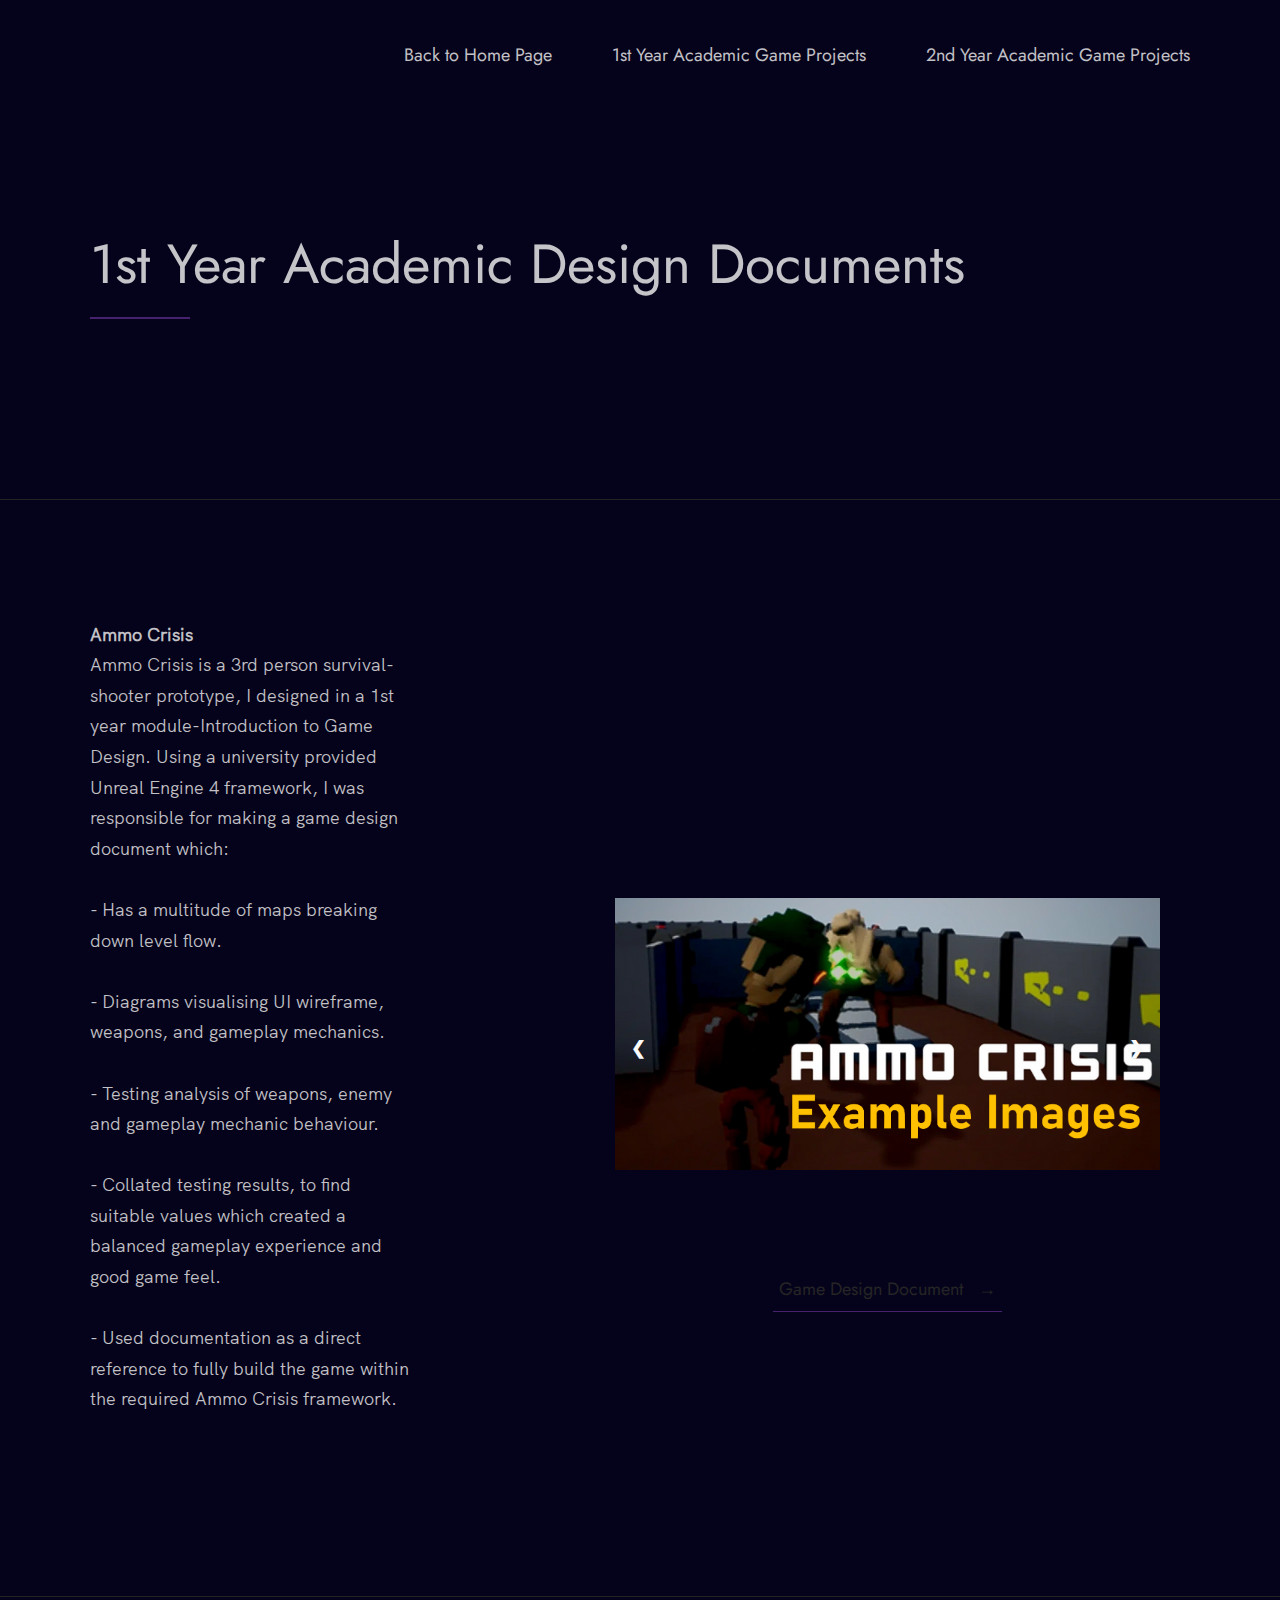
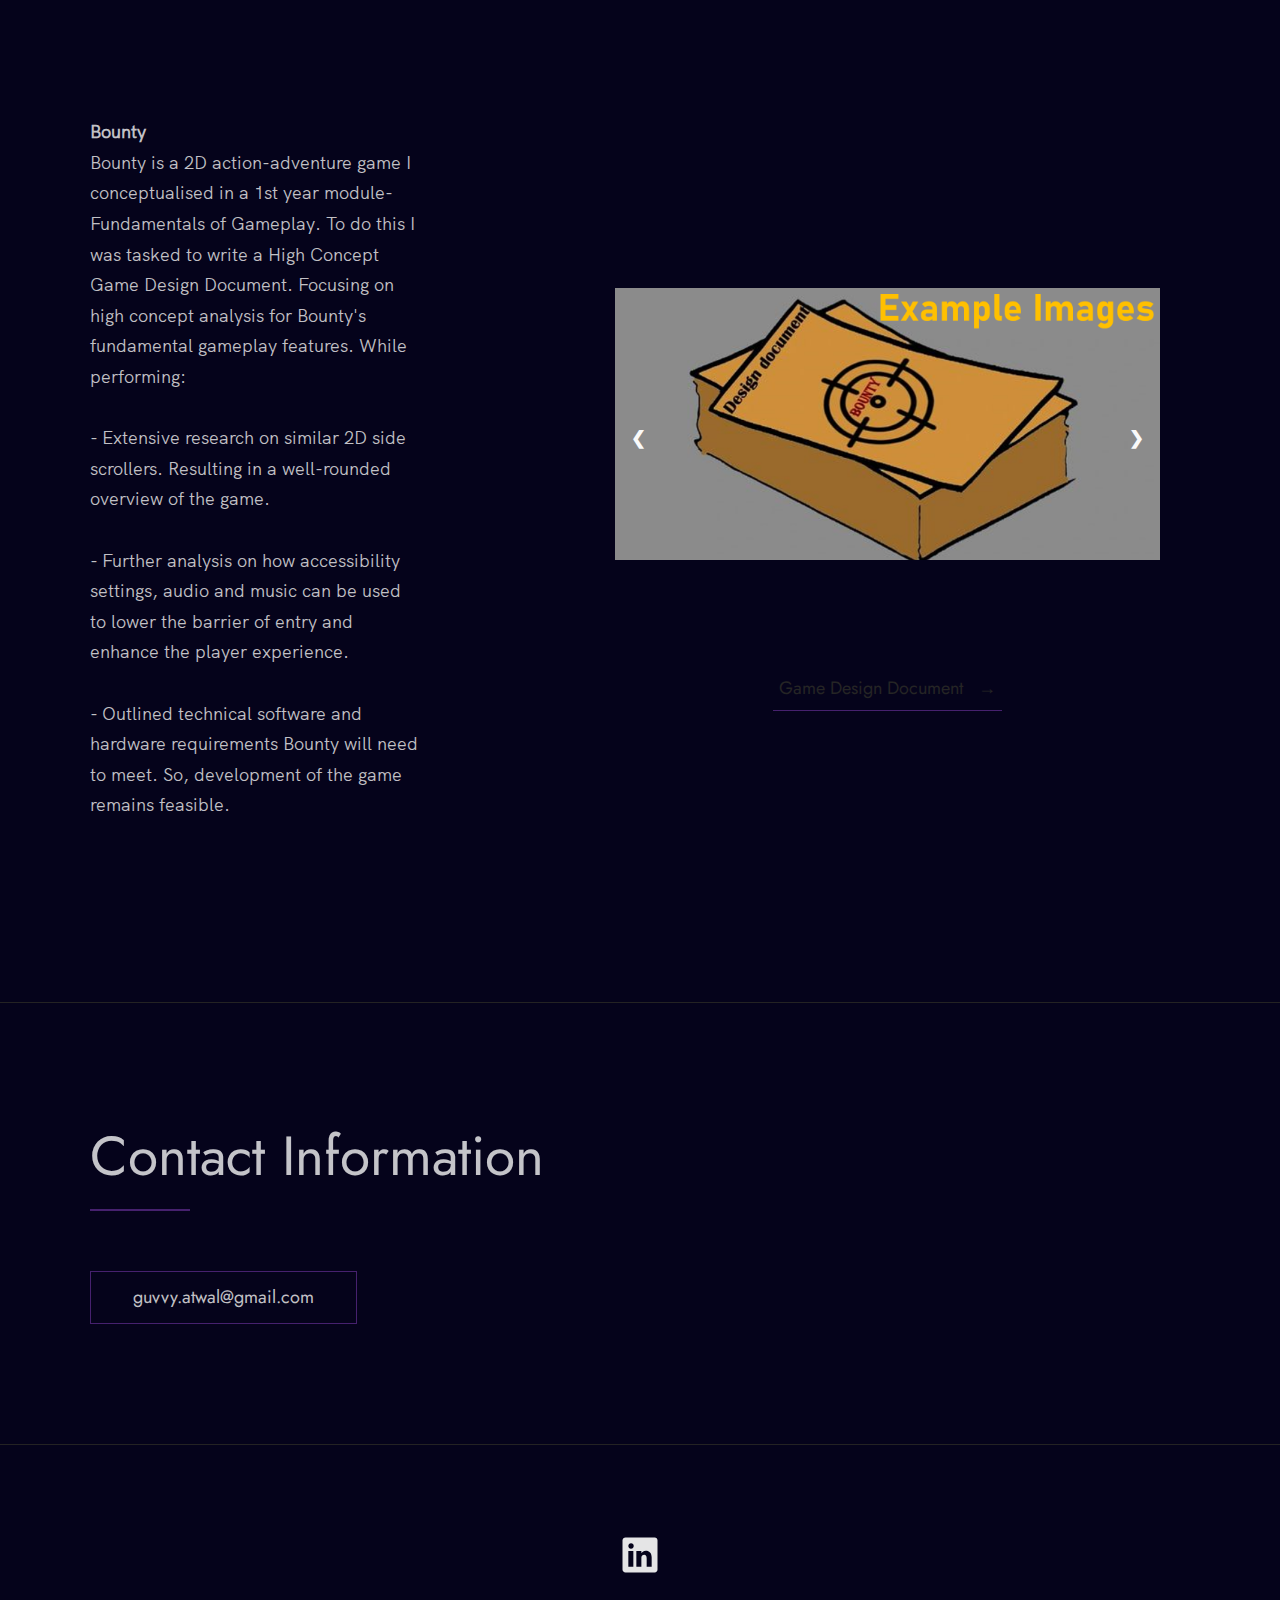
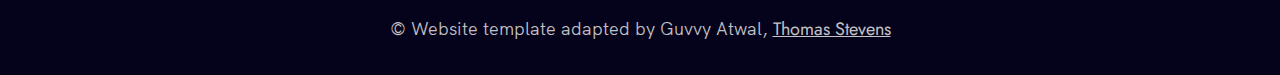
<file: portfolio2.html>
<!DOCTYPE html>
<html lang="en">

<head>


  <meta name="description" content="Add small description of yourslef.">
  <!-- Add some coding keywords below, Ex: (React, CSS etc) -->
  <meta name="keywords" content="Put your name, skills and some coding keywords" />
  <link rel="stylesheet" href="portfolio.css" />
</head>

<body>

  <!-- ***** Header ***** -->

  <header class="header" role="banner" id="top">
    <div class="row">
      <nav class="nav" role="navigation">
        <ul class="nav__items">
          <li class="nav__item"><a href="index.html" class="nav__link">Back to Home Page</a></li>
		  <li class="nav__item">
            <a href="portfolio.html" class="nav__link">1st Year Academic Game Projects</a>
          </li>
          <li class="nav__item">
            <a href="portfolio3.html" class="nav__link">2nd Year Academic Game Projects</a>
          </li>
        </ul>
      </nav>
    </div>

  </header>

  <main role="main">

    <!-- ***** Work ***** -->
	
	<section class="work" id="work3">
      <div class="row">
		<h2>1st Year Academic Design Documents</h2>
		</div>
	</section>

    <section class="work" id="work">
      <div class="row">
        <div class="work__boxes">

          <!-- Each div with the work__box class is a project. -->

          <div class="work__box">
            <div class="work__text">
              <h4>Ammo Crisis</h4>
              <p>
                Ammo Crisis is a 3rd person survival-shooter prototype, I designed in a 1st year module-Introduction to Game Design. Using a university provided Unreal Engine 4 framework, I was responsible for making a game design document which:</p>
			  <br>
			  <p>
			  - Has a multitude of maps breaking down level flow.
			  </p>
			  <br>
			  <p>
			  - Diagrams visualising UI wireframe, weapons, and gameplay mechanics.
			  </p>
			  <br>
			  <p>
			  - Testing analysis of weapons, enemy and gameplay mechanic behaviour. 
			  </p>
			  <br>
			  <p>
			  - Collated testing results, to find suitable values which created a balanced gameplay experience and good game feel.  
			  </p>
			  <br>
			  <p>
			  - Used documentation as a direct reference to fully build the game within the required Ammo Crisis framework.
			  </p>
              <br><br>
			
              <div class="work__links">
              </div>
            </div>
            <div class="slideshowWrapper">
              <div class="slideshowContainer">
  
                  <div class="mySlides fade">
                      <img src="./images/Ammo Crisis example images.png" width="900vw" height="500vh">
                  </div>
				  <div class="mySlides fade">
                      <img src="./images/ammo crisis GDD example 1.png" width="900vw" height="500vh">
                  </div>				  
				  <div class="mySlides fade">
                      <img src="./images/ammo crisis GDD example 2.png" width="900vw" height="500vh">
                  </div>
				  <div class="mySlides fade">
                      <img src="./images/ammo crisis GDD example 3.png" width="900vw" height="500vh">
                  </div>
				  <div class="mySlides fade">
                      <img src="./images/ammo crisis GDD example 4.png" width="900vw" height="500vh">
                  </div>
				  
				  <div class="mySlides fade">
                      <img src="./images/ammo crisis GDD example 5.png" width="900vw" height="500vh">
                  </div>
  
                  
                  <a class="prev" onclick="plusSlides(-1)">❮</a>
                  <a class="next" onclick="plusSlides(1)">❯</a>
                  
                  </div>
                  <div style="text-align:center">
				  <a href="PDF/AmmoCrisisGDD.pdf" target="_blank" class="link__text">
                  Game Design Document <span>&rarr;</span>
				  </a>
                  </div>
              </div>
          </div>
          </div>
        </div>
      </div>
    </section>

    <section class="work" id="work2">
      <div class="row">
        <div class="work__boxes">
		
          <div class="work__box">
            <div class="work__text">
              <h4>Bounty</h4>
              <p>
                Bounty is a 2D action-adventure game I conceptualised in a 1st year module- Fundamentals of Gameplay. To do this I was tasked to write a High Concept Game Design Document. Focusing on high concept analysis for Bounty's fundamental gameplay features. While performing:</p>
			  <br>
			  <p>
			  - Extensive research on similar 2D side scrollers. Resulting in a well-rounded overview of the game.
			  </p>
			  <br>
			  <p>
			  - Further analysis on how accessibility settings, audio and music can be used to lower the barrier of entry and enhance the player experience.
			  </p>
			  <br>
			  <p>
			  - Outlined technical software and hardware requirements Bounty will need to meet. So, development of the game remains feasible.
			  </p>
		
			<br><br>
              <div class="work__links">
              </div>
            </div>
			<div class="slideshowWrapper">
              <div class="slideshowContainer">
  
                  <div class="Slides2 fade">
                      <img src="./images/Bounty example images.png" style="width:100%">
                  </div>
				  
				  <div class="Slides2 fade">
                      <img src="./images/Bounty- Example 1.png" style="width:100%">
                  </div>
				  
				  <div class="Slides2 fade">
                      <img src="./images/Bounty- Example 2.png" style="width:100%">
                  </div>
				  
				  <div class="Slides2 fade">
                      <img src="./images/Bounty- Example 3.png" style="width:100%">
                  </div>
  
                  
                  <a class="prev" onclick="plusSlides2(-1)">❮</a>
                  <a class="next" onclick="plusSlides2(1)">❯</a>
                  
                  </div>
                  <br>
                  <br> <br>
                  <div style="text-align:center">
				  <br>
				  <a href="PDF/BountyGDD.pdf" target="_blank" class="link__text">
                  Game Design Document <span>&rarr;</span>
                  </a>
                  </div>
              </div>
          </div>
          </div>
        </div>
      </div>
    </section>
  <!-- ***** Contact ***** -->

  <section class="contact" id="contact">
    <div class="row">
      <h2>Contact Information</h2>
      <div class="contact__info">
        <p>
        </p>
        <!-- Replace the email with yours -->
        <a href="mailto:guvvy.atwal@gmail.com" class="btn">guvvy.atwal@gmail.com</a>
      </div>
    </div>
  </section>

  <!-- ***** Footer ***** -->

  <footer role="contentinfo" class="footer">
    <div class="row">
      <!-- Update the links to point to your accounts -->
      <ul class="footer__social-links">
        <li class="footer__social-link-item">
          <a href=https://www.linkedin.com/in/gurvinder-atwal-a4920a23b/">
            <img src="./images/linkedin.svg" title="Link to Linkedin Profile" class="footer__social-image" alt="Linkedin">
          </a>
        </li>
      </ul>
      <p>
         &copy; Website template adapted by Guvvy Atwal, <a href="https://www.thomasstevens.xyz">Thomas Stevens</a>
      </p>
      
    </div>
  </footer>

  <a href="#top" class="back-to-top" title="Back to Top">
    <img src="./images/arrow-up.svg" alt="Back to Top" class="back-to-top__image"/>
  </a>
  <script src="./index.js"></script>

  <script>
    let slideIndex = 1;
    showSlides(slideIndex);

    function plusSlides(n) {
        showSlides(slideIndex += n);
    }

    function currentSlide(n) {
        showSlides(slideIndex = n);
    }

    function showSlides(n) {
        let i;
        let slides = document.getElementsByClassName("mySlides");
        let dots = document.getElementsByClassName("dot");
        if (n > slides.length) {slideIndex = 1}    
            if (n < 1) {slideIndex = slides.length}
                for (i = 0; i < slides.length; i++) {
                    slides[i].style.display = "none";  
                }
                for (i = 0; i < dots.length; i++) {
                    dots[i].className = dots[i].className.replace(" active", "");
                }
            slides[slideIndex-1].style.display = "block";  
        dots[slideIndex-1].className += " active";
    }
</script>

<script>
    let slideIndex2 = 1;
    showSlides2(slideIndex2);

    function plusSlides2(n) {
        showSlides2(slideIndex2 += n);
    }

    function currentSlide2(n) {
        showSlides2(slideIndex2 = n);
    }

    function showSlides2(n) {
        let i;
        let slides = document.getElementsByClassName("Slides2");
        let dots = document.getElementsByClassName("dot");
        if (n > slides.length) {slideIndex2 = 1}    
            if (n < 1) {slideIndex2 = slides.length}
                for (i = 0; i < slides.length; i++) {
                    slides[i].style.display = "none";  
                }
                for (i = 0; i < dots.length; i++) {
                    dots[i].className = dots[i].className.replace(" active", "");
                }
            slides[slideIndex2-1].style.display = "block";  
        dots[slideIndex2-1].className += " active";
    }
</script>
</body>

</html>
</file>
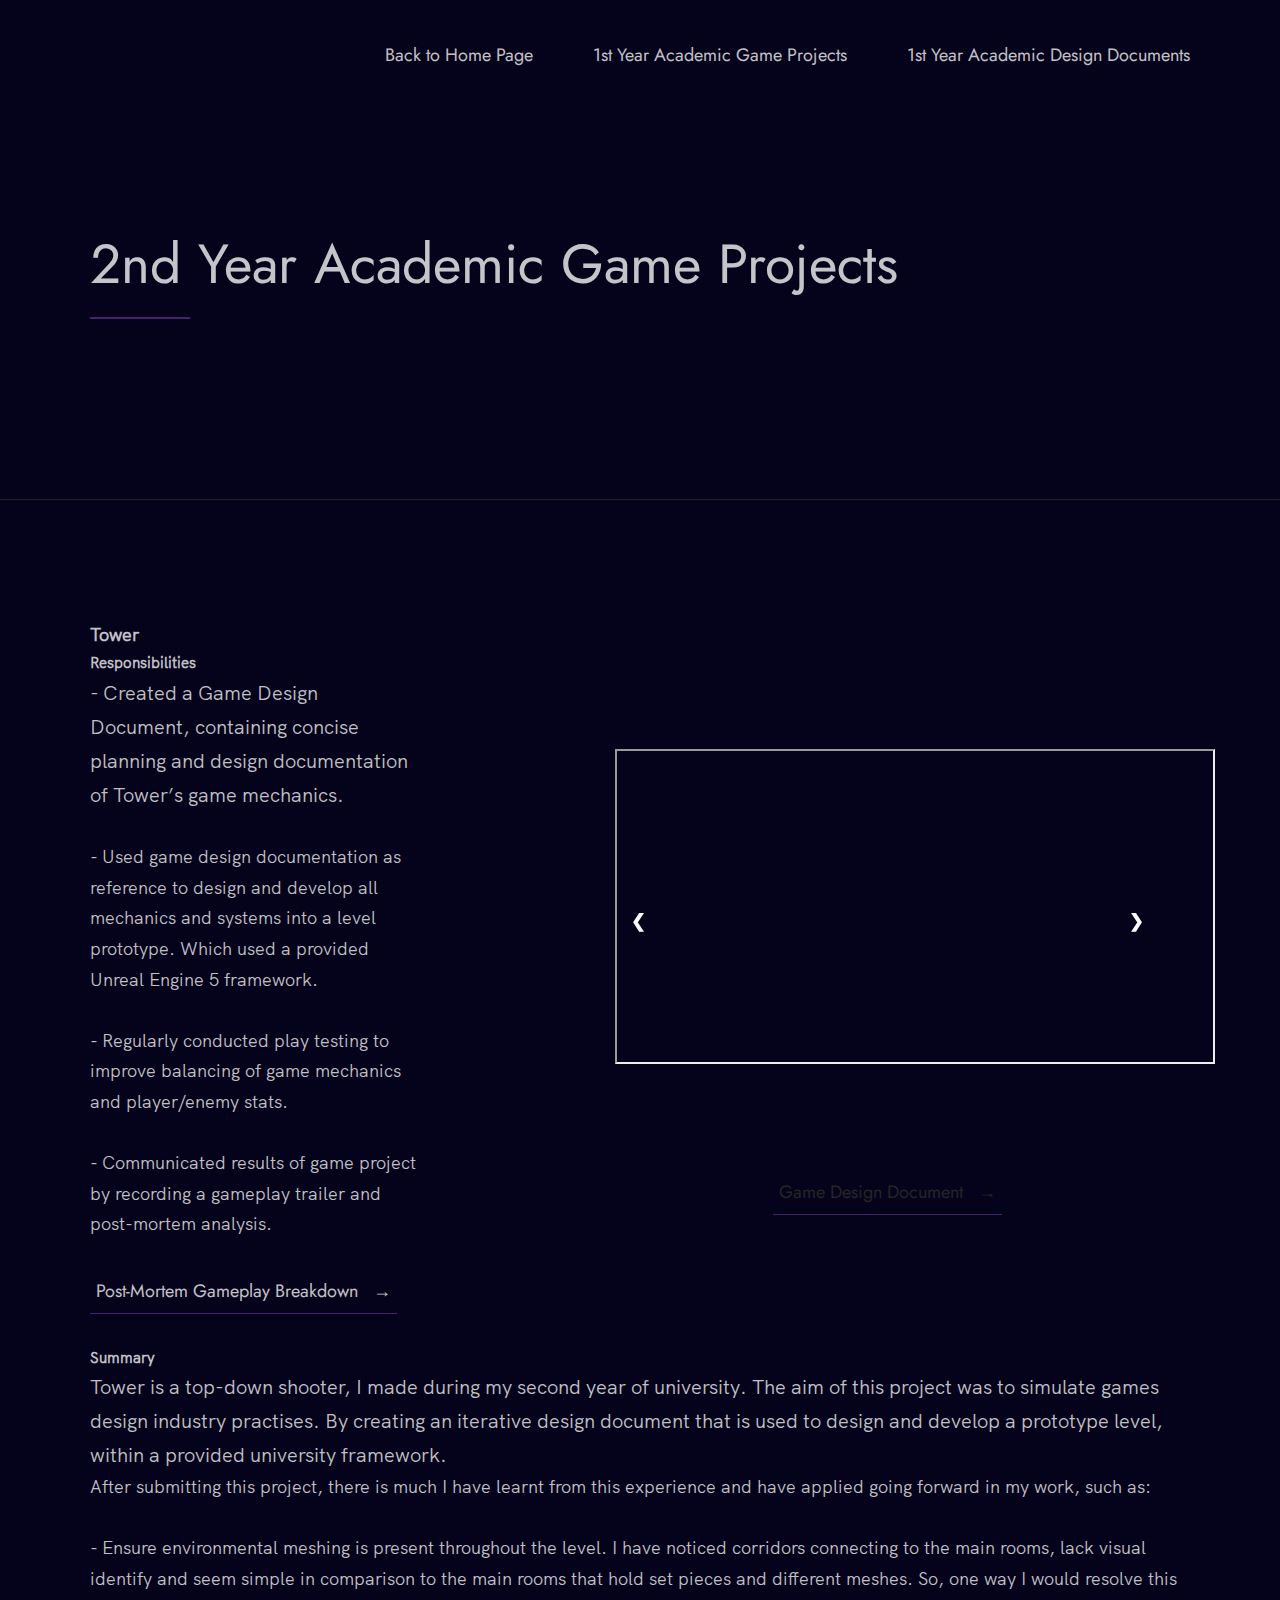
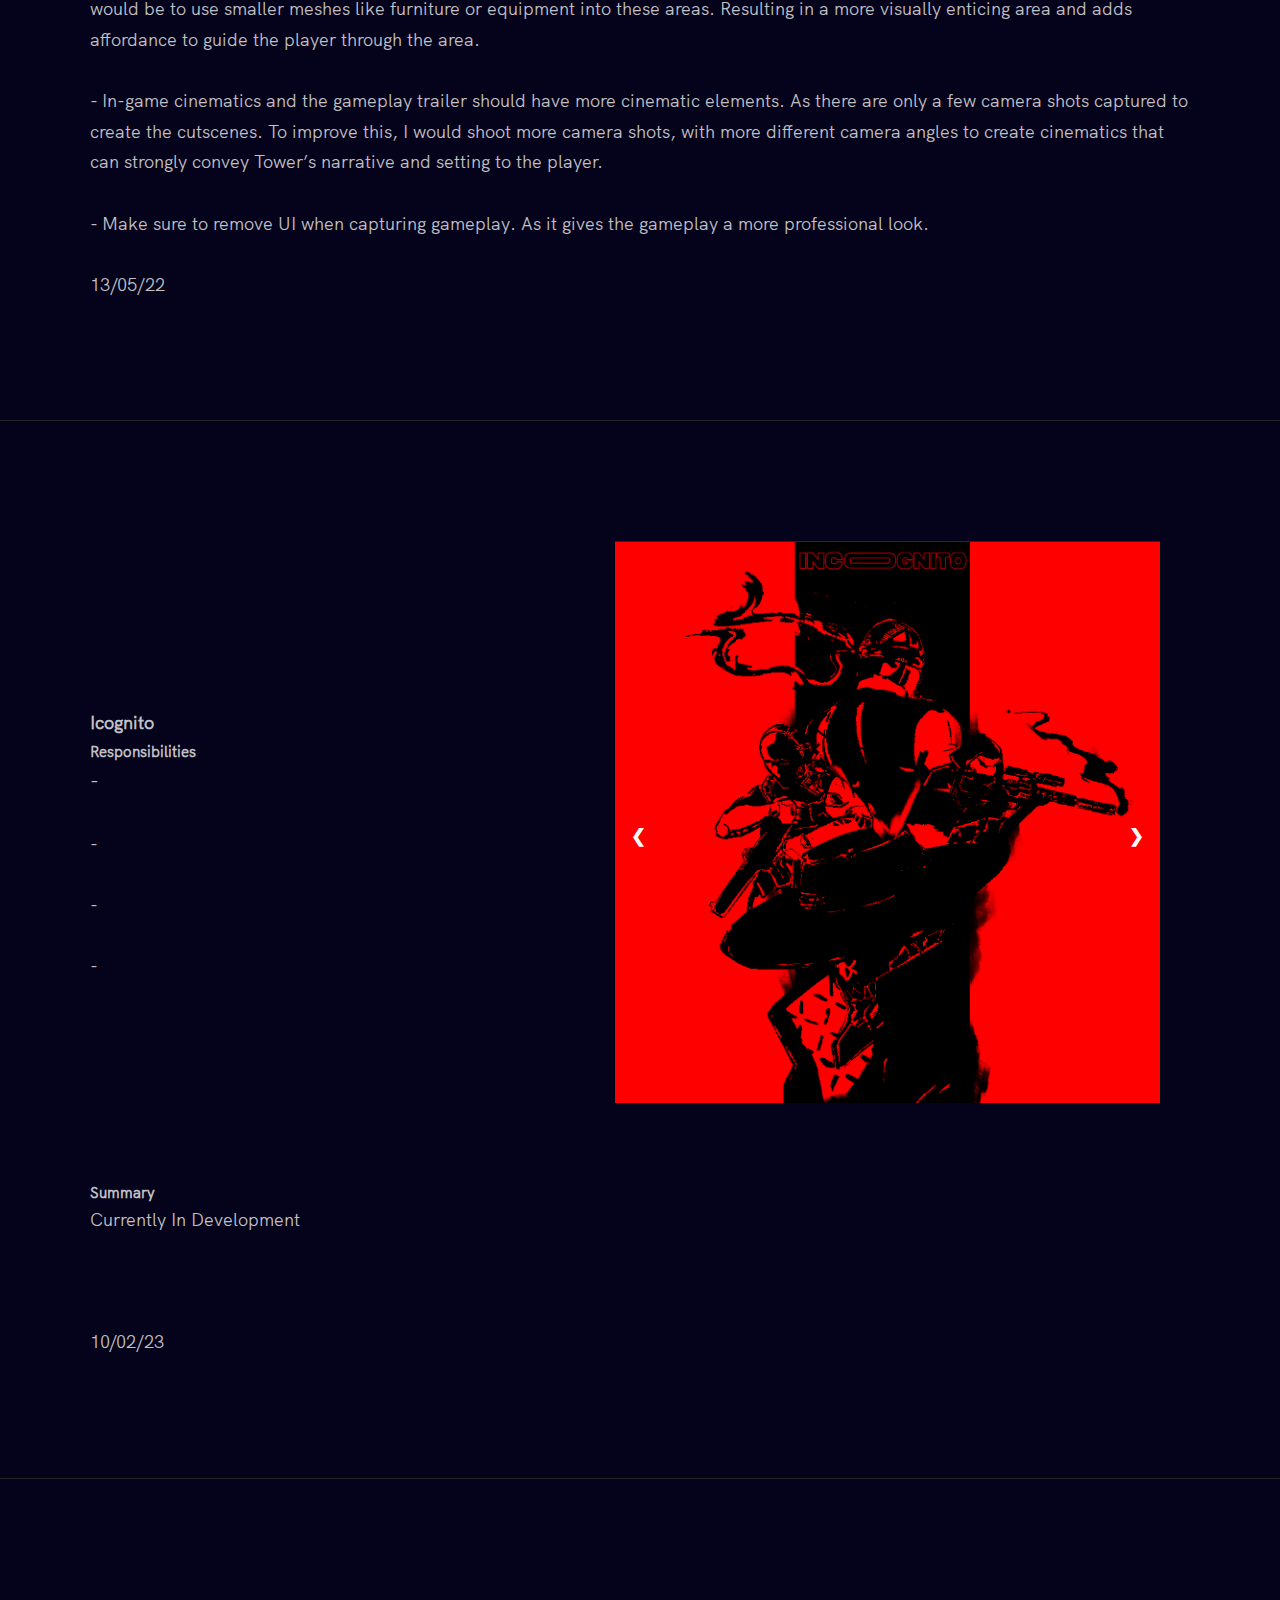
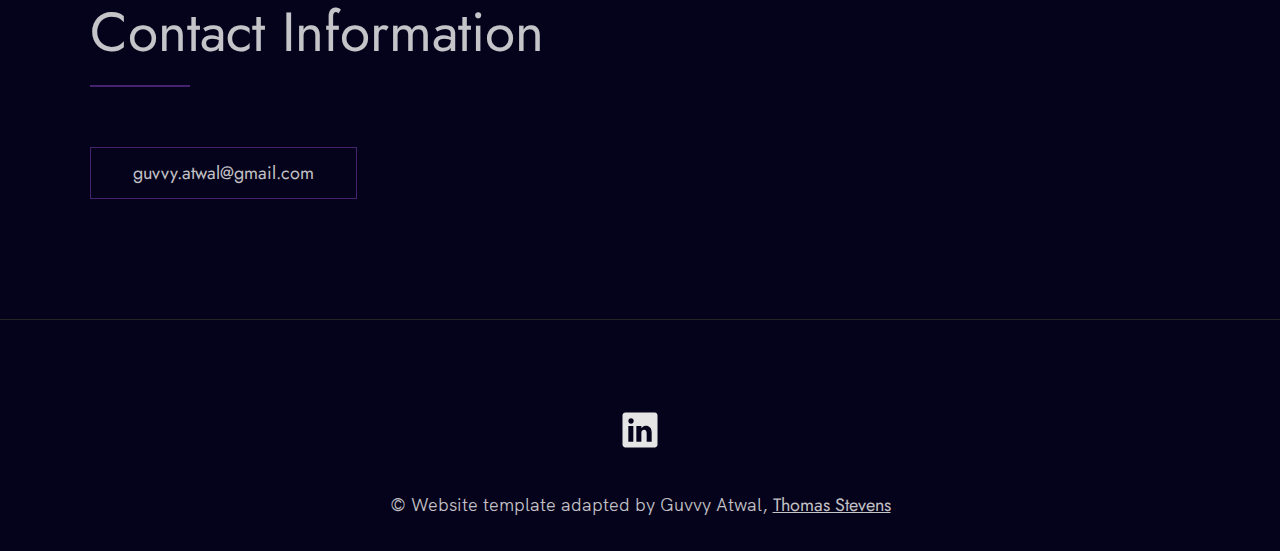
<file: portfolio3.html>
<!DOCTYPE html>
<html lang="en">

<head>


  <meta name="description" content="Add small description of yourslef.">
  <!-- Add some coding keywords below, Ex: (React, CSS etc) -->
  <meta name="keywords" content="Put your name, skills and some coding keywords" />
  <link rel="stylesheet" href="portfolio.css" />
</head>

<body>

  <!-- ***** Header ***** -->

  <header class="header" role="banner" id="top">
    <div class="row">
      <nav class="nav" role="navigation">
        <ul class="nav__items">
          <li class="nav__item"><a href="index.html" class="nav__link">Back to Home Page</a></li>
		  <li class="nav__item">
            <a href="portfolio.html" class="nav__link">1st Year Academic Game Projects</a>
          </li>
          <li class="nav__item">
            <a href="portfolio2.html" class="nav__link">1st Year Academic Design Documents</a>
          </li>
        </ul>
      </nav>
    </div>

  </header>

  <main role="main">

    <!-- ***** Work ***** -->
    <section class="work" id="work3">
      <div class="row">
		<h2>2nd Year Academic Game Projects</h2>
		</div>
	</section>

    <section class="work" id="work">
      <div class="row">
        <div class="work__boxes">

          <!-- Each div with the work__box class is a project. -->

          <div class="work__box">
            <div class="work__text">
              <h4>Tower</h4>
			  
			  <h5>Responsibilities</h5>
              <p class="p1">
              -	Created a Game Design Document, containing concise planning and design documentation of Tower’s game mechanics.   
              </p>
              <br>
              <p>
              -	Used game design documentation as reference to design and develop all mechanics and systems into a level prototype. Which used a provided Unreal Engine 5 framework. 
              </p>
			  <br>
              <p>
              -	Regularly conducted play testing to improve balancing of game mechanics and player/enemy stats. 
              </p>
			  <br>
              <p>
              -	Communicated results of game project by recording a gameplay trailer and post-mortem analysis.  
              </p>
			  <br>
			  <div class="work__links">
				<a href="https://www.youtube.com/watch?v=eUMaacoRIBI" target="_blank" class="link__text">
					Post-Mortem Gameplay Breakdown <span>&rarr;</span>
				</a>
			  </div>	
			  <br>			  
			  
            </div>
            <div class="slideshowWrapper">
              <div class="slideshowContainer">

  
              <div class="mySlides fade">
                <iframe width="600" height="315"
				src="https://www.youtube.com/embed/nmbj1TRRPHo">
				</iframe> 
                  </div>
				  
				  <div class="mySlides fade">
                      <img src="./images/Example 1.png" style="width:100%">
                  </div>
				  
				  <div class="mySlides fade">
                      <img src="./images/Example 2.png" style="width:100%">
                  </div>
				  
				  <div class="mySlides fade">
                      <img src="./images/Example 3.png" style="width:100%">
                  </div>
				  
				  <div class="mySlides fade">
                      <img src="./images/Example 4.png" style="width:100%">
                  </div>
				  
				  <div class="mySlides fade">
                      <img src="./images/Example 5.png" style="width:100%">
                  </div>

                  <a class="prev" onclick="plusSlides(-1)">❮</a>
                  <a class="next" onclick="plusSlides(1)">❯</a>
                  
                  </div>
                  <br>
                  <br> <br>
                  <div style="text-align:center">
				  <br>
				    <div class="work__links">
						<a href="PDF/TowerGDD.pdf" target="_blank" class="link__text">
							Game Design Document <span>&rarr;</span>
						</a>
					</div>
                  </div>
              </div>
          </div>
          </div>
		  
		<div class="work__box">
		  <div class="work__text2">
			<h5>Summary</h5>
              <p class="p1">
              Tower is a top-down shooter, I made during my second year of university. The aim of this project was to simulate games design industry practises. By creating an iterative design document that is used to design and develop a prototype level, within a provided university framework.   
              </p>
			  <p>
			  After submitting this project, there is much I have learnt from this experience and have applied going forward in my work, such as:
			  </p>
			  <br>
			  <p>
			  -	Ensure environmental meshing is present throughout the level. I have noticed corridors connecting to the main rooms, lack visual identify and seem simple in comparison to the main rooms that hold set pieces and different meshes. So, one way I would resolve this would be to use smaller meshes like furniture or equipment into these areas. Resulting in a more visually enticing area and adds affordance to guide the player through the area. 
			  </p>
			  <br>
			  <p>
			  -	In-game cinematics and the gameplay trailer should have more cinematic elements. As there are only a few camera shots captured to create the cutscenes. To improve this, I would shoot more camera shots, with more different camera angles to create cinematics that can strongly convey Tower’s narrative and setting to the player. 
			  </p>
			  <br>
			  <p>
			  -	Make sure to remove UI when capturing gameplay. As it gives the gameplay a more professional look.
			  </p>
			  <br>
			  <p>
			  13/05/22
			  </p>
            </div>
		</div>
		
       </div>
     </div>
	  
    </section>
	
	<section class="work2" id="work2">
      <div class="row">
        <div class="work__boxes">

          <!-- Each div with the work__box class is a project. -->

          <div class="work__box">
            <div class="work__text">
              <h4>Icognito</h4>
			  
			  <h5>Responsibilities</h5>
              <p class="p1">
              -	
              </p>
              <br>
              <p>
              -	
              </p>
			  <br>
              <p>
              -	
              </p>
			  <br>
              <p>
              -	 
              </p>
			  <br>

			

            </div>
            <div class="slideshowWrapper">
              <div class="slideshowContainer">
				  
				  <div class="Slides2 fade">
                      <img src="./images/Incognito.png" style="width:100%">
                  </div>
                  
                  <a class="prev" onclick="plusSlides2(-1)">❮</a>
                  <a class="next" onclick="plusSlides2(1)">❯</a>
                  
                  </div>
                  <br>
                  <br> <br>
                  <div style="text-align:center">
                  </div>
              </div>
          </div>
          </div>
		  
		<div class="work__box">
		  <div class="work__text2">
			<h5>Summary</h5>
              <p class="p1">
              </p>
			  Currently In Development
			  <p>
			  
			  </p>
			  <br>
			  <p>
			  
			  </p>
			  <br>
			  <p>
			  
			  </p>
			  <br>
			  <p>
			  10/02/23
			  </p>
            </div>
		</div>
		
       </div>
     </div>
	  
    </section>

  <!-- ***** Contact ***** -->

  <section class="contact" id="contact">
    <div class="row">
      <h2>Contact Information</h2>
      <div class="contact__info">
        <p>
        </p>
        <!-- Replace the email with yours -->
        <a href="mailto:guvvy.atwal@gmail.com" class="btn">guvvy.atwal@gmail.com</a>
      </div>
    </div>
  </section>

  <!-- ***** Footer ***** -->

  <footer role="contentinfo" class="footer">
    <div class="row">
      <!-- Update the links to point to your accounts -->
      <ul class="footer__social-links">
        <li class="footer__social-link-item">
          <a href=https://www.linkedin.com/in/gurvinder-atwal-a4920a23b/">
            <img src="./images/linkedin.svg" title="Link to Linkedin Profile" class="footer__social-image" alt="Linkedin">
          </a>
        </li>
      </ul>
      <p>
       &copy; Website template adapted by Guvvy Atwal, <a href="https://www.thomasstevens.xyz">Thomas Stevens</a>
      </p>
      
    </div>
  </footer>

  <a href="#top" class="back-to-top" title="Back to Top">
    <img src="./images/arrow-up.svg" alt="Back to Top" class="back-to-top__image"/>
  </a>
  <script src="./index.js"></script>

  <script>
    let slideIndex = 1;
    showSlides(slideIndex);

    function plusSlides(n) {
        showSlides(slideIndex += n);
    }

    function currentSlide(n) {
        showSlides(slideIndex = n);
    }

    function showSlides(n) {
        let i;
        let slides = document.getElementsByClassName("mySlides");
        let dots = document.getElementsByClassName("dot");
        if (n > slides.length) {slideIndex = 1}    
            if (n < 1) {slideIndex = slides.length}
                for (i = 0; i < slides.length; i++) {
                    slides[i].style.display = "none";  
                }
                for (i = 0; i < dots.length; i++) {
                    dots[i].className = dots[i].className.replace(" active", "");
                }
            slides[slideIndex-1].style.display = "block";  
        dots[slideIndex-1].className += " active";
    }
</script>

<script>
    let slideIndex2 = 1;
    showSlides2(slideIndex2);

    function plusSlides2(n) {
        showSlides2(slideIndex2 += n);
    }

    function currentSlide2(n) {
        showSlides2(slideIndex2 = n);
    }

    function showSlides2(n) {
        let i;
        let slides = document.getElementsByClassName("Slides2");
        let dots = document.getElementsByClassName("dot");
        if (n > slides.length) {slideIndex2 = 1}    
            if (n < 1) {slideIndex2 = slides.length}
                for (i = 0; i < slides.length; i++) {
                    slides[i].style.display = "none";  
                }
                for (i = 0; i < dots.length; i++) {
                    dots[i].className = dots[i].className.replace(" active", "");
                }
            slides[slideIndex2-1].style.display = "block";  
        dots[slideIndex2-1].className += " active";
    }
</script>
</body>

</html>
</file>
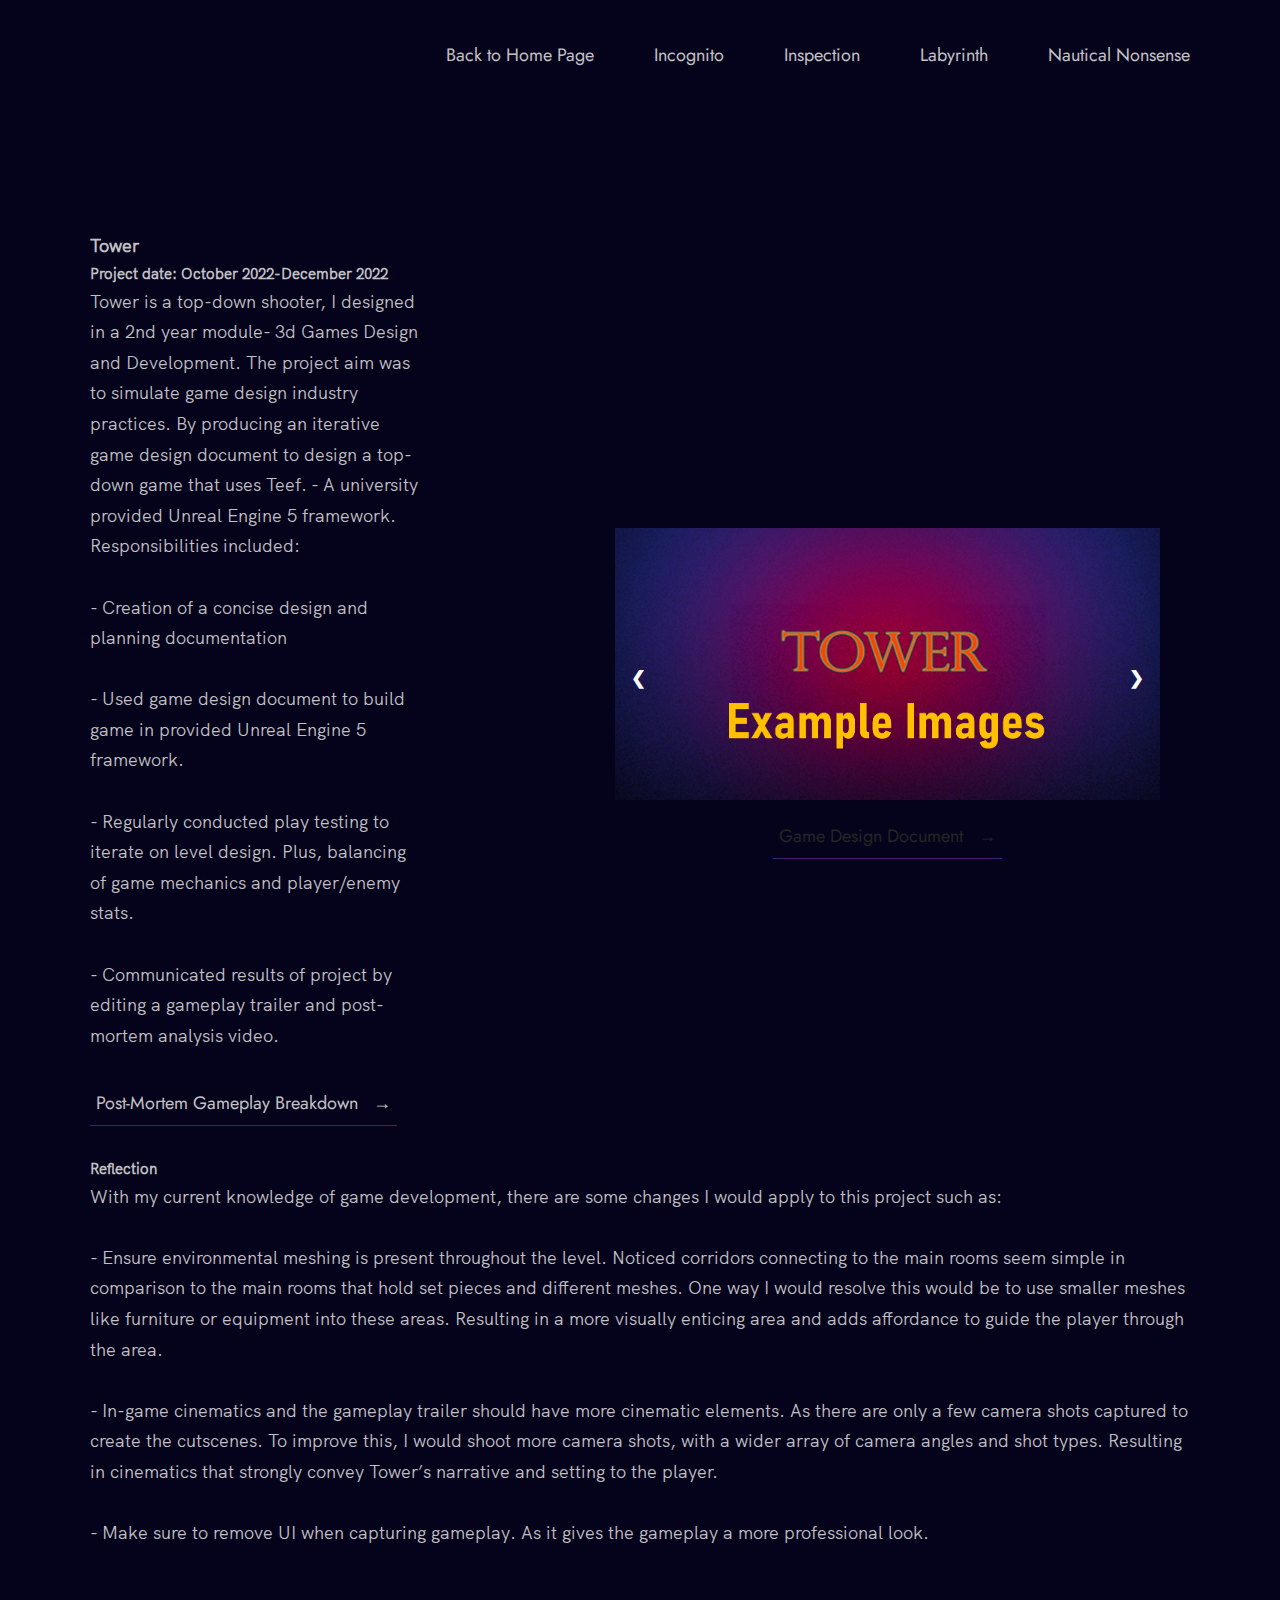
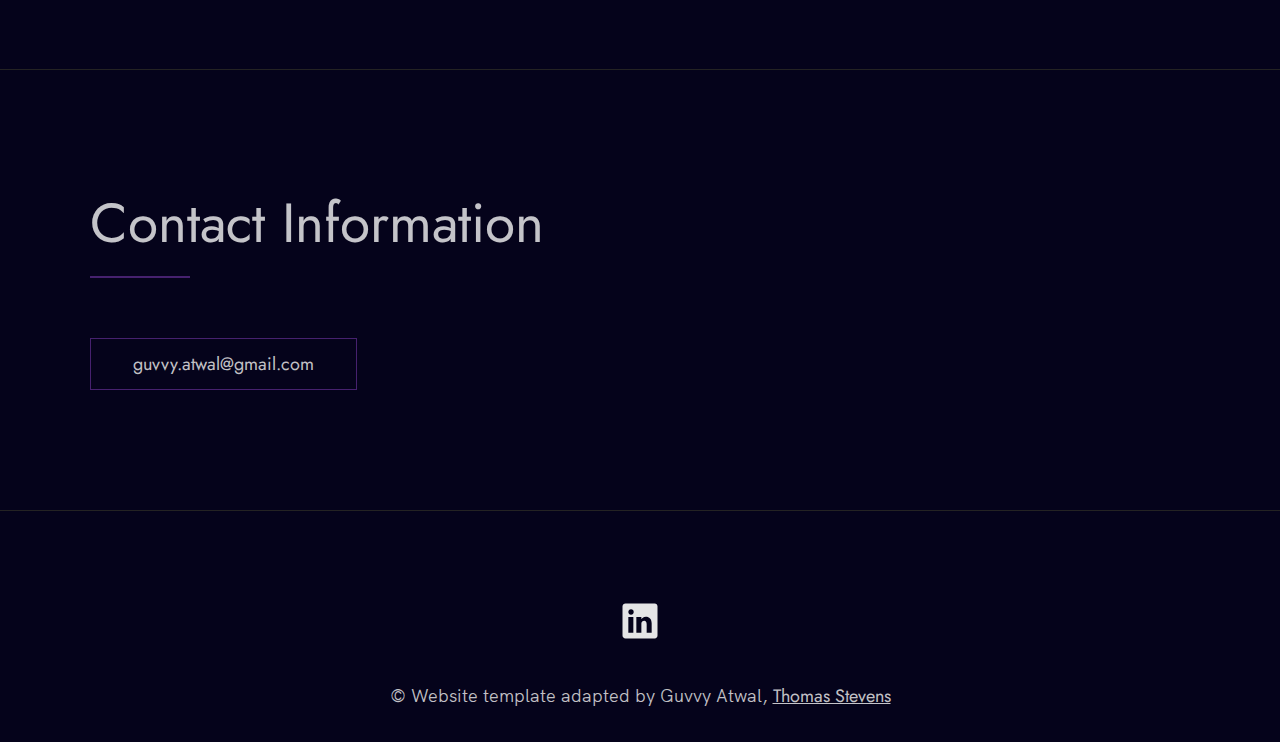
<file: Tower.html>
<!DOCTYPE html>
<html lang="en">

<head>
  <link rel="stylesheet" href="portfolio.css" />
</head>

<body>

  <!-- ***** Header ***** -->

  <header class="header" role="banner" id="top">
    <div class="row">
      <nav class="nav" role="navigation">
        <ul class="nav__items">
          <li class="nav__item"><a href="index.html" class="nav__link">Back to Home Page</a></li>
		      <li class="nav__item">
            <a href="Incognito.html" class="nav__link">Incognito</a>
          </li>
          <li class="nav__item">
            <a href="Inspection.html" class="nav__link">Inspection</a>
          </li>
          <li class="nav__item">
            <a href="Labyrinth.html" class="nav__link">Labyrinth</a>
          </li>
          <li class="nav__item">
            <a href="Nautical.html" class="nav__link">Nautical Nonsense</a>
          </li>
        </ul>
      </nav>
    </div>

  </header>

  <main role="main">
    <section class="work" id="work">
      <div class="row">
        <div class="work__boxes">

          <!-- Each div with the work__box class is a project. -->

          <div class="work__box">
            <div class="work__text">
              <h4>Tower</h4>
			  
			  <h5>Project date: October 2022-December 2022</h5>
              <p>
              Tower is a top-down shooter, I designed in a 2nd year module- 3d Games Design and Development. The project aim was to simulate game design industry practices. By producing an iterative game design document to design a top-down game that uses Teef. - A university provided Unreal Engine 5 framework. Responsibilities included:</p>
              <br>
              <p>
              -	Creation of a concise design and planning documentation </p>
			  <br>
              <p>
              -	Used game design document to build game in provided Unreal Engine 5 framework.</p>
			  <br>
              <p>
              -	Regularly conducted play testing to iterate on level design. Plus, balancing of game mechanics and player/enemy stats.</p>
			  <br>
		    <p>
			  -	Communicated results of project by editing a gameplay trailer and post-mortem analysis video.</p>
			  <br>
			  <div class="work__links">
				<a href="https://www.youtube.com/watch?v=eUMaacoRIBI" target="_blank" class="link__text">
					Post-Mortem Gameplay Breakdown <span>&rarr;</span>
				</a>
      </div>	
      
      <br>
            </div>
            <div class="slideshowWrapper">
              <div class="slideshowContainer">
				  
				   <div class="mySlides fade">
                      <img src="./images/Tower Example images.png" style="width:100%">
                  </div>
				  
				  <div class="mySlides fade">
                      <img src="./images/Example 1.png" style="width:100%">
                  </div>
				  
				  <div class="mySlides fade">
                      <img src="./images/Example 2.png" style="width:100%">
                  </div>
				  
				  <div class="mySlides fade">
                      <img src="./images/Example 3.png" style="width:100%">
                  </div>
				  
				  <div class="mySlides fade">
                      <img src="./images/Example 4.png" style="width:100%">
                  </div>
				  
				  <div class="mySlides fade">
                      <img src="./images/Example 5.png" style="width:100%">
                  </div>

                  <a class="prev" onclick="plusSlides(-1)">❮</a>
                  <a class="next" onclick="plusSlides(1)">❯</a>
                  
                  </div>
                  <br>

                  <div style="text-align:center">
				    <div class="work__links">
						<a href="PDF/TowerGDD.pdf" target="_blank" class="link__text">
							Game Design Document <span>&rarr;</span>
						</a>
					</div>
                  </div>
              </div>
          </div>
          </div>
		  
		<div class="work__box">
		  <div class="work__text2">
			<h5>Reflection</h5>
              <p>
                With my current knowledge of game development, there are some changes I would apply to this project such as: </p>
			  <p>
			  <br>
			  - Ensure environmental meshing is present throughout the level. Noticed corridors connecting to the main rooms seem simple in comparison to the main rooms that hold set pieces and different meshes. One way I would resolve this would be to use smaller meshes like furniture or equipment into these areas. Resulting in a more visually enticing area and adds affordance to guide the player through the area.</p>
			  <br>
			  <p>
			  - In-game cinematics and the gameplay trailer should have more cinematic elements. As there are only a few camera shots captured to create the cutscenes. To improve this, I would shoot more camera shots, with a wider array of camera angles and shot types. Resulting in cinematics that strongly convey Tower’s narrative and setting to the player.</p>
			  <br>
			  <p>
			  - Make sure to remove UI when capturing gameplay. As it gives the gameplay a more professional look.</p>
            </div>
		</div>
		
       </div>
     </div>
	  
    </section>

  <!-- ***** Contact ***** -->

  <section class="contact" id="contact">
    <div class="row">
      <h2>Contact Information</h2>
      <div class="contact__info">
        <p>
        </p>
        <!-- Replace the email with yours -->
        <a href="mailto:guvvy.atwal@gmail.com" class="btn">guvvy.atwal@gmail.com</a>
      </div>
    </div>
  </section>

  <!-- ***** Footer ***** -->

  <footer role="contentinfo" class="footer">
    <div class="row">
      <!-- Update the links to point to your accounts -->
      <ul class="footer__social-links">
        <li class="footer__social-link-item">
          <a href=https://www.linkedin.com/in/gurvinder-atwal-a4920a23b/">
            <img src="./images/linkedin.svg" title="Link to Linkedin Profile" class="footer__social-image" alt="Linkedin">
          </a>
        </li>
      </ul>
      <p>
       &copy; Website template adapted by Guvvy Atwal, <a href="https://www.thomasstevens.xyz">Thomas Stevens</a>
      </p>
      
    </div>
  </footer>

  <a href="#top" class="back-to-top" title="Back to Top">
    <img src="./images/arrow-up.svg" alt="Back to Top" class="back-to-top__image"/>
  </a>
  <script src="./index.js"></script>

  <script>
    let slideIndex = 1;
    showSlides(slideIndex);

    function plusSlides(n) {
        showSlides(slideIndex += n);
    }

    function currentSlide(n) {
        showSlides(slideIndex = n);
    }

    function showSlides(n) {
        let i;
        let slides = document.getElementsByClassName("mySlides");
        let dots = document.getElementsByClassName("dot");
        if (n > slides.length) {slideIndex = 1}    
            if (n < 1) {slideIndex = slides.length}
                for (i = 0; i < slides.length; i++) {
                    slides[i].style.display = "none";  
                }
                for (i = 0; i < dots.length; i++) {
                    dots[i].className = dots[i].className.replace(" active", "");
                }
            slides[slideIndex-1].style.display = "block";  
        dots[slideIndex-1].className += " active";
    }
</script>

<script>
    let slideIndex2 = 1;
    showSlides2(slideIndex2);

    function plusSlides2(n) {
        showSlides2(slideIndex2 += n);
    }

    function currentSlide2(n) {
        showSlides2(slideIndex2 = n);
    }

    function showSlides2(n) {
        let i;
        let slides = document.getElementsByClassName("Slides2");
        let dots = document.getElementsByClassName("dot");
        if (n > slides.length) {slideIndex2 = 1}    
            if (n < 1) {slideIndex2 = slides.length}
                for (i = 0; i < slides.length; i++) {
                    slides[i].style.display = "none";  
                }
                for (i = 0; i < dots.length; i++) {
                    dots[i].className = dots[i].className.replace(" active", "");
                }
            slides[slideIndex2-1].style.display = "block";  
        dots[slideIndex2-1].className += " active";
    }
</script>

<script>
    let slideIndex3 = 1;
    showSlides3(slideIndex3);

    function plusSlides3(n) {
        showSlides3(slideIndex3 += n);
    }

    function currentSlide3(n) {
        showSlides3(slideIndex3 = n);
    }

    function showSlides3(n) {
        let i;
        let slides = document.getElementsByClassName("Slides3");
        let dots = document.getElementsByClassName("dot");
        if (n > slides.length) {slideIndex3 = 1}    
            if (n < 1) {slideIndex3 = slides.length}
                for (i = 0; i < slides.length; i++) {
                    slides[i].style.display = "none";  
                }
                for (i = 0; i < dots.length; i++) {
                    dots[i].className = dots[i].className.replace(" active", "");
                }
            slides[slideIndex3-1].style.display = "block";  
        dots[slideIndex3-1].className += " active";
    }
</script>

</body>

</html>
</file>
<file: portfolio.css>
/* --------------------------------------- */
/* ----- Basic Setup ----- */
/* --------------------------------------- */

@font-face {
    font-family: 'Hk Grotesk';
    font-style: normal;
    font-weight: 400;
    src: url('./fonts/HKGrotesk-Regular.woff') format('woff');
}

@font-face {
    font-family: 'Jost';
    font-style: normal;
    font-weight: 400;
    src: url('./fonts/Jost-Regular.ttf') format('woff');
}

* {
    margin: 0;
    padding: 0;
    box-sizing: inherit;
}

:root {
    --font-size-small: 1.8rem;
    --font-size-normal: 2.2rem;
    --font-size-medium: 2.8rem;
    --font-size-medium-1: 3.6rem;
    --font-size-large: 5.5rem;
    --font-size-huge: 7.5rem;
    --font-stack: 'Hk Grotesk', sans-serif;

    --line-height-normal: 1.7;
    --line-height-small: 1.2;

    --black: #05031b;
    --pink: #46216e;
    --white: #e5e5e6da;
    --white-1: #e5e5e6da;


    --container-max-width: 1180px;
    --container-normal-width: 800px;
    --container-medium-width: 700px; 
    --container-small-width: 500px;

    --gutter-huge: 12rem;
    --gutter-medium: 6rem;
    --gutter-normal: 3rem;
    --gutter-small-1: 2.5rem;
    --gutter-small: 2rem;

    --border-light: 1px solid rgb(36, 35, 35);
}

html {
    font-size: 62.5%; /* (16/10)*100 = 62.5% => 1rem = 10px */
    box-sizing: border-box;
    scroll-behavior: smooth;
}

@media(max-width: 1000px) {
    html {
        font-size: 52%;
    }
}

body {
    font-size: var(--font-size-small);
    font-family: var(--font-stack);
    font-weight: 400;
    color: var(--white-1);
    line-height: var(--line-height-normal);
    background: var(--black);
    overflow-x: hidden;
}

.row {
    max-width: var(--container-max-width);
    margin: 0 auto;
}

@media(max-width: 1340px) {
    .row {
        max-width: 1100px;
    }
}

@media(max-width: 1240px) {
    .row {
        padding: 0 var(--gutter-medium);
    }
}

@media(max-width: 600px) {
    .row {
        padding: 0 var(--gutter-normal);
    }
}

@media(max-width: 600px) {
    .row {
        padding: 0 var(--gutter-small);
    }
}

section {
    padding: var(--gutter-huge) 0;
    border-bottom: var(--border-light);
}

img {
    object-fit: contain;
    max-width: 100%;
}

/* --------------------------------------- */
/* ----- Headlines and Paragraphs ----- */
/* --------------------------------------- */

h1,
h2,
h3 {
    font-family: 'Jost', sans-serif;
    font-weight: 400;
    line-height: var(--line-height-small);
    color: var(--white);
}

.heading-primary {
    line-height: 1;
    font-size: var(--font-size-huge);
    font-weight: 400;
}

@media(max-width: 900px) {
    .heading-primary {
        font-size: 6.5rem;
    }
}

h2 {
    font-size: var(--font-size-large);
    margin-bottom: var(--gutter-medium);
}

h2::after {
    content: '';
    display: block;
    height: 2px;
    width: 10rem;
    background: var(--pink);
    margin: var(--gutter-small) 0;
}

h3 {
    font-size: var(--font-size-medium-1);
    margin-bottom: var(--gutter-small);
}

@media(max-width: 500px) {
    .heading-primary {
        font-size: var(--font-size-large);
    }

    h2 {
        font-size: var(--font-size-medium-1);
    }

    h3 {
        font-size: var(--font-size-medium);
    }
}

p {
    margin: var(--gutter-small-1) 5;
    font-size: 1.8rem;
}

.p1{
    font-size: 2rem;
}

@media(max-width: 900px) {
    p { 
        max-width: var(--container-small-width);
    }
}

/* --------------------------------------- */
/* ----- Buttons and Links ----- */
/* --------------------------------------- */

a {
    color: var(--white);
    font-weight: 400;
    font-family: 'Jost', sans-serif;
    transition: all .2s;
    outline: 2px solid transparent;
}

::-moz-focus-inner {
    border: 0;
}

button:focus,
a:focus {
    outline: 2px solid var(--pink);
}

body:not(.user-is-tabbing) button:focus,
body:not(.user-is-tabbing) a:focus {
    outline: none;
}

.link:hover {
    color: var(--pink);
}

.btn {
    position: relative;
    display: inline-block;
    padding: 1rem 4.2rem;
    text-decoration: none;
    color: inherit;
    border: 1px solid  var(--pink);
    font-weight: 400;
}

.btn:focus {
    outline: none;
}

.btn::after {
    content: '';
    display: block;
    position: absolute;
    top: 0;
    left: 0;
    right: 100%;
    background: var(--white);
    height: 100%;
    z-index: -1;
    transition: all 0.2s cubic-bezier(1, 0.68, 0.16, 0.9);
}

.btn:hover::after,
.btn:focus::after {
    right: 0;
    background: var(--pink);
}

.btn--pink {
    background: var(--pink);
    transition: all 0.2s;
}

.btn--pink::after {
    display: none;
}

.btn--pink:hover,
.btn--pink:focus {
    background: transparent;
}

.link__text {
    position: relative;
    display: inline-block;
    padding: .6rem;
    color: inherit;
    text-decoration: none;
    border-bottom: 1px solid var(--pink);
}

.link__text::after {
    content: '';
    display: block;
    position: absolute;
    top: 0;
    left: 0;
    right: 100%;
    background: var(--white);
    height: 100%;
    z-index: -1;
    transition: all 0.2s cubic-bezier(1, 0.68, 0.16, 0.9);
}

.link__text:focus {
    outline: none;
}

.link__text:hover::after,
.link__text:focus:after {
    right: 0;
    background: var(--pink);
}

.link__text span {
    padding-left: 1rem;
    font-family: sans-serif;
}

/* ----- Back to Top ----- */

.back-to-top {
    position: fixed;
    bottom: 4rem;
    right: 4rem;
    display: flex;
    justify-content: center;
    align-items: center;
    height: 5.5rem;
    width: 5.5rem;
    background-color: var(--pink);
    border-radius: 50%;
    z-index: 10;
    visibility: hidden;
    transition: all .4s;
}

.back-to-top__image {
    height: 70%;
}

@media(max-width: 900px) {
    .back-to-top {
        right: 2rem;
    }
}

@media(max-width: 500px) {
    .back-to-top {
        right: 1rem;
    }
}

/* --------------------------------------- */
/* ----- Navigation ----- */
/* --------------------------------------- */

.nav {
    display: flex;
    justify-content: flex-end;
    padding: var(--gutter-normal) 0;
}

.nav__items {
    display: flex;
    list-style: none;
}

.nav__item:not(:last-child) {
    margin-right: var(--gutter-medium);
}

@media(max-width: 500px) {
    .nav {
        justify-content: center;
    }
}

@media(max-width: 400px) {
    .nav__item:not(:last-child) {
        margin-right: var(--gutter-normal);
    }
}

@media(max-width: 300px) {
    .nav {
        font-size: var(--font-size-small);
    }
}

.nav__link {
    position: relative;
    display: inline-block;
    padding: 1rem 0;
    text-decoration: none;
    color: inherit;
    transition: all .2s;
}

.nav__link::after {
    content: '';
    position: absolute;
    bottom: 0;
    left: 0;
    right: 100%;
    display: inline-block;
    height: 1rem;
    background: var(--white);
    transition: all 0.25s cubic-bezier(1, 0.68, 0.16, 0.9);
}

.nav__link:hover {
    color: var(--pink);
}

.nav__link:hover::after {
    right: 0;
    height: 2px;
    background: var(--pink);
}

/* --------------------------------------- */
/* ----- Header ----- */
/* --------------------------------------- */

.header {

}

.header__text {
    position: absolute;
    top: 50%;
    transform: translateY(-50%);
}

.header__text p {
    margin: 1.5rem 0 3.5rem;
    max-width: var(--container-medium-width);
    font-family: 'Jost', sans-serif;
    font-size: var(--font-size-medium);
}

@media(max-width: 500px) {
    .header {
        text-align: center;
    }

    .header__text p {
        transform: scale(.8);
    }
}

/* --------------------------------------- */
/* ----- Work ----- */
/* --------------------------------------- */

.work__box {
    display: flex;
    align-items: center;
}

@media(max-width: 900px) {
    .work__box {
        align-items: initial;
        flex-direction: column-reverse;
    }
}

.work__box:not(:last-child) {
    margin-bottom: 25rem;
}

@media(max-width: 500px) {
    .work__box:not(:last-child) {
        margin-bottom: 20rem;
    }
}

.work__links {
    display: flex;
    align-items: center;
}

.work__text {
    flex: 0 0 30%;
}

.work__list {
    /* list-style-type: square; */
    list-style-position: inside;
    margin-bottom: var(--gutter-normal);
}

.work__code {
    display: block;
    height: 3rem;
    margin-left: var(--gutter-normal);
    transition: all .3s;
}

.work__code:hover {
    transform: scale(1.2);
}

.work__image-box {
    margin-bottom: var(--gutter-normal);
}

@media(min-width: 901px) {
    .work__image-box {
        flex: 1;
        margin: 0 0 0 10rem;
    }
}

@media(max-width: 900px) {
    .work__code {
        height: 4rem;
    }
}

/* --------------------------------------- */
/* ----- Clients ----- */
/* --------------------------------------- */

.client__logos {
    display: flex;
    justify-content: space-between;
    filter: invert(100%) grayscale(100%) opacity(.8);
}

.client__logo {
    height: 6.5rem;
    max-width: 18rem;
}

@media(max-width: 1240px) {
    .client__logos {
        overflow-x: scroll;
        padding: var(--gutter-normal);
    }

    .client__logo:not(:last-of-type) {
        margin-right: var(--gutter-medium);
    }
}

/* --------------------------------------- */
/* ----- About ----- */
/* --------------------------------------- */

.about__content {
    display: flex;
    flex-direction: row-reverse;
    align-items: center;
}

@media(max-width: 900px) {
    .about__content {
        flex-direction: column-reverse;
        align-items: initial;
    }
}

.about__photo-container {
    margin-bottom: var(--gutter-normal);
}

@media(min-width: 901px) {
    .about__text {
        flex: 0 0 35%;
    }
    
    .about__photo-container {
        flex: 1;
        margin: 0 var(--gutter-huge) 0 0;
    }
}

/* --------------------------------------- */
/* ----- Contact ----- */
/* --------------------------------------- */

.contact__info {
    max-width: var(--container-medium-width);
}

/* --------------------------------------- */
/* ----- Footer ----- */
/* --------------------------------------- */

.footer {
    text-align: center;
    padding: var(--gutter-medium) 0 var(--gutter-normal);
}

.footer__social-links {
    display: flex;
    justify-content: center;
    padding: var(--gutter-normal) 0;
    list-style: none;
}

.footer__social-link-item:not(:last-of-type) {
    margin-right: var(--gutter-small);
}

.footer__social-image {
    height: 4rem;
}

.footer__github-buttons {
    display: flex;
    justify-content: center;
}

.footer__github-buttons iframe {
    height: 2.5rem;
    width: 84px;
    transform: translateY(3px);
}

@media(max-width: 500px) {
    .footer {
        padding: var(--gutter-medium) 0;
    } 
}

/* Written and adapted by Daniel Hartgrove, 2023, @pngrove, www.danielhartgrove.xyz */

.mySlides {display: none}

.slideshowWrapper{
    color: #252525;
    margin-left: 15%;
    display: flex;
    justify-content: center;
    align-items: center;
    flex-direction: column;
    width: 50vw;
}

.slideshowContainer {
    max-width: 90%;
    width: 90%;
    position: relative;
    margin: -25px;
    margin-top: auto;
  }
  
  /* Next & previous buttons */
  .prev, .next {
    cursor: pointer;
    position: absolute;
    top: 50%;
    width: auto;
    padding: 16px;
    margin-top: -22px;
    color: #fafafa;
    font-weight: bold;
    font-size: 18px;
    transition: 0.6s ease;
    border-radius: 0 3px 3px 0;
    user-select: none;
  }
  
  /* Position the "next button" to the right */
  .next {
    right: 0;
    border-radius: 5px 0 0 5px;
  }
  
  /* On hover, add a black background color with a little bit see-through */
  .prev:hover, .next:hover {
    background-color: #252525
  }
  
  /* Caption text */
  .text {
    color: #fafafa;
    font-size: 15px;
    padding: 8px 12px;
    position: absolute;
    bottom: 3px;
    width: 97.3%;
    border-radius: 15px, 15px, 0px, 0px;
    text-align: center;
    background-color: #252525
  }
  
  /* Number text (1/3 etc) */
  .numbertext {
    color: #fafafa;
    font-size: 12px;
    padding: 8px 12px;
    position: absolute;
    top: 0;
  }
  
  /* The dots/bullets/indicators */
  .dot {
    cursor: pointer;
    height: 15px;
    width: 15px;
    margin: 0px;
    background-color: #757575;
    border-radius: 50%;
    display: inline-block;
    transition: background-color 0.6s ease;
  }
  
  .active, .dot:hover {
    background-color: #252525;
  }
</file>
